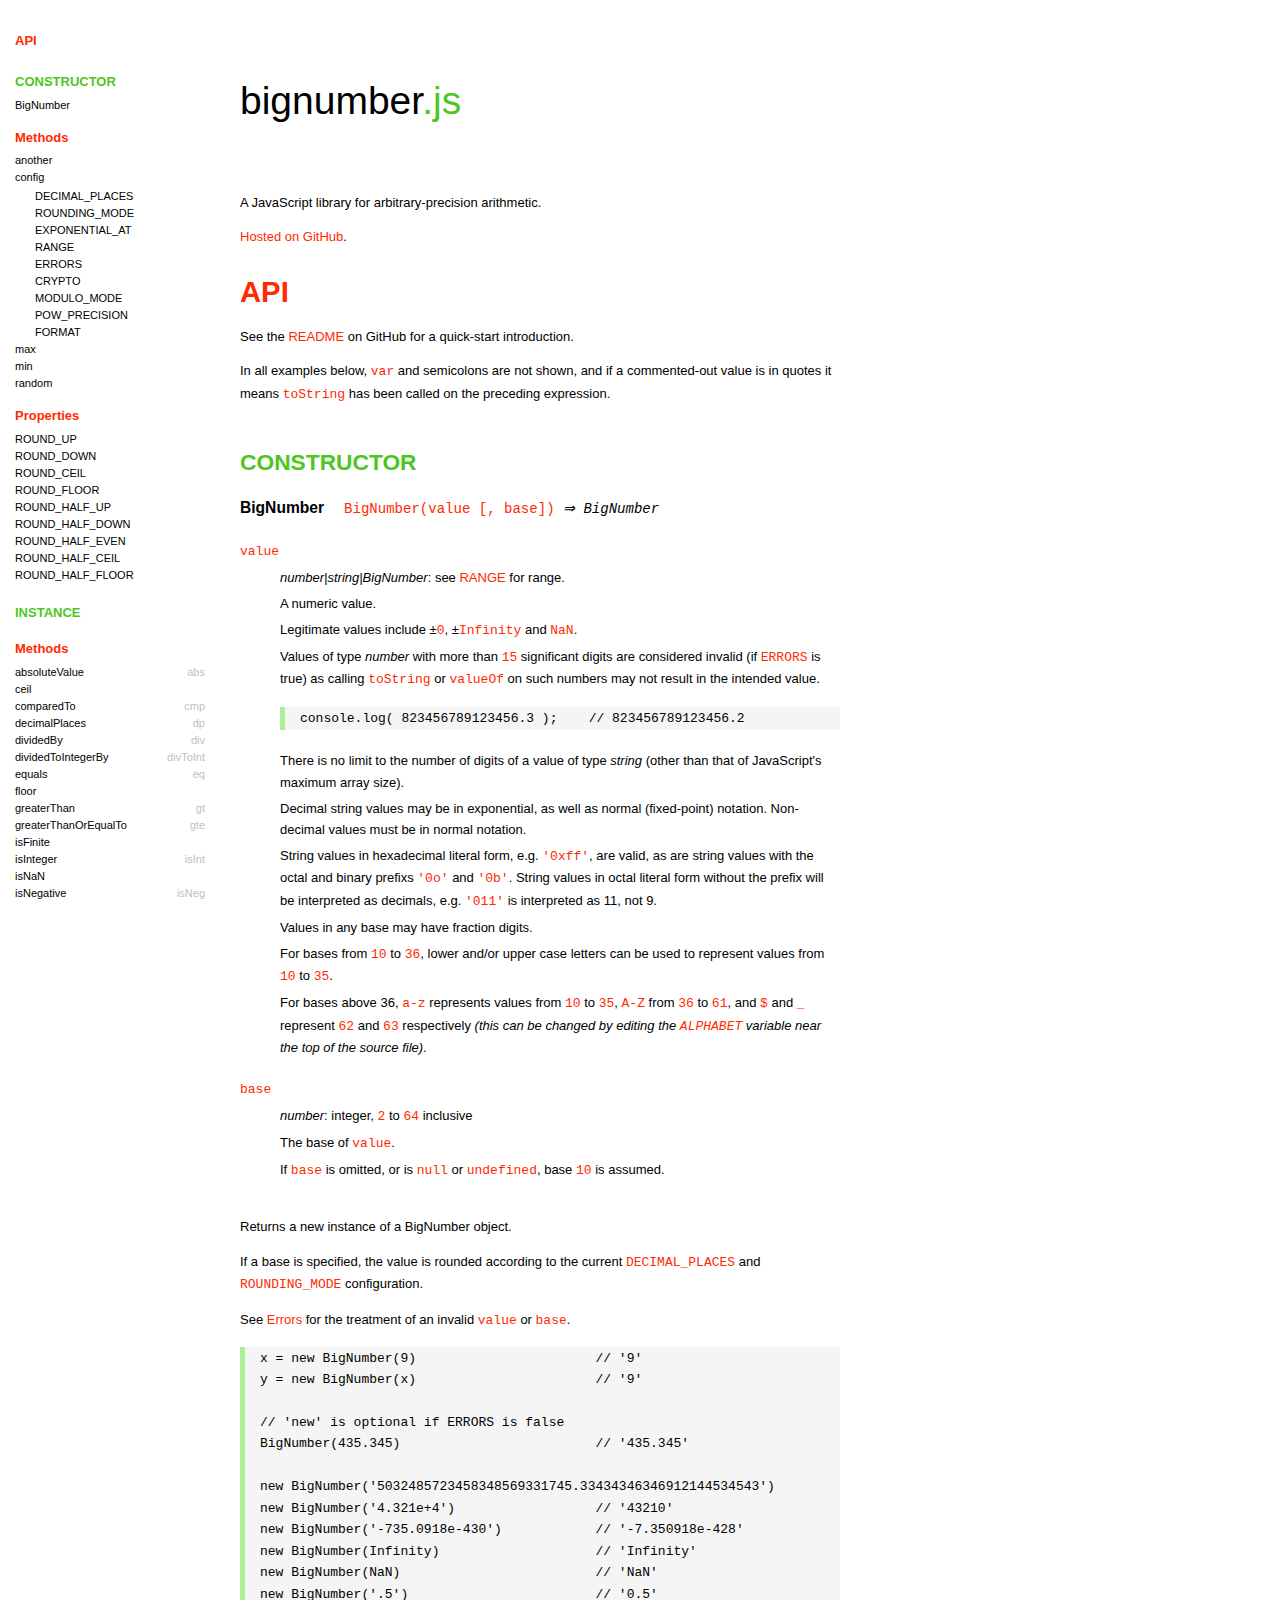
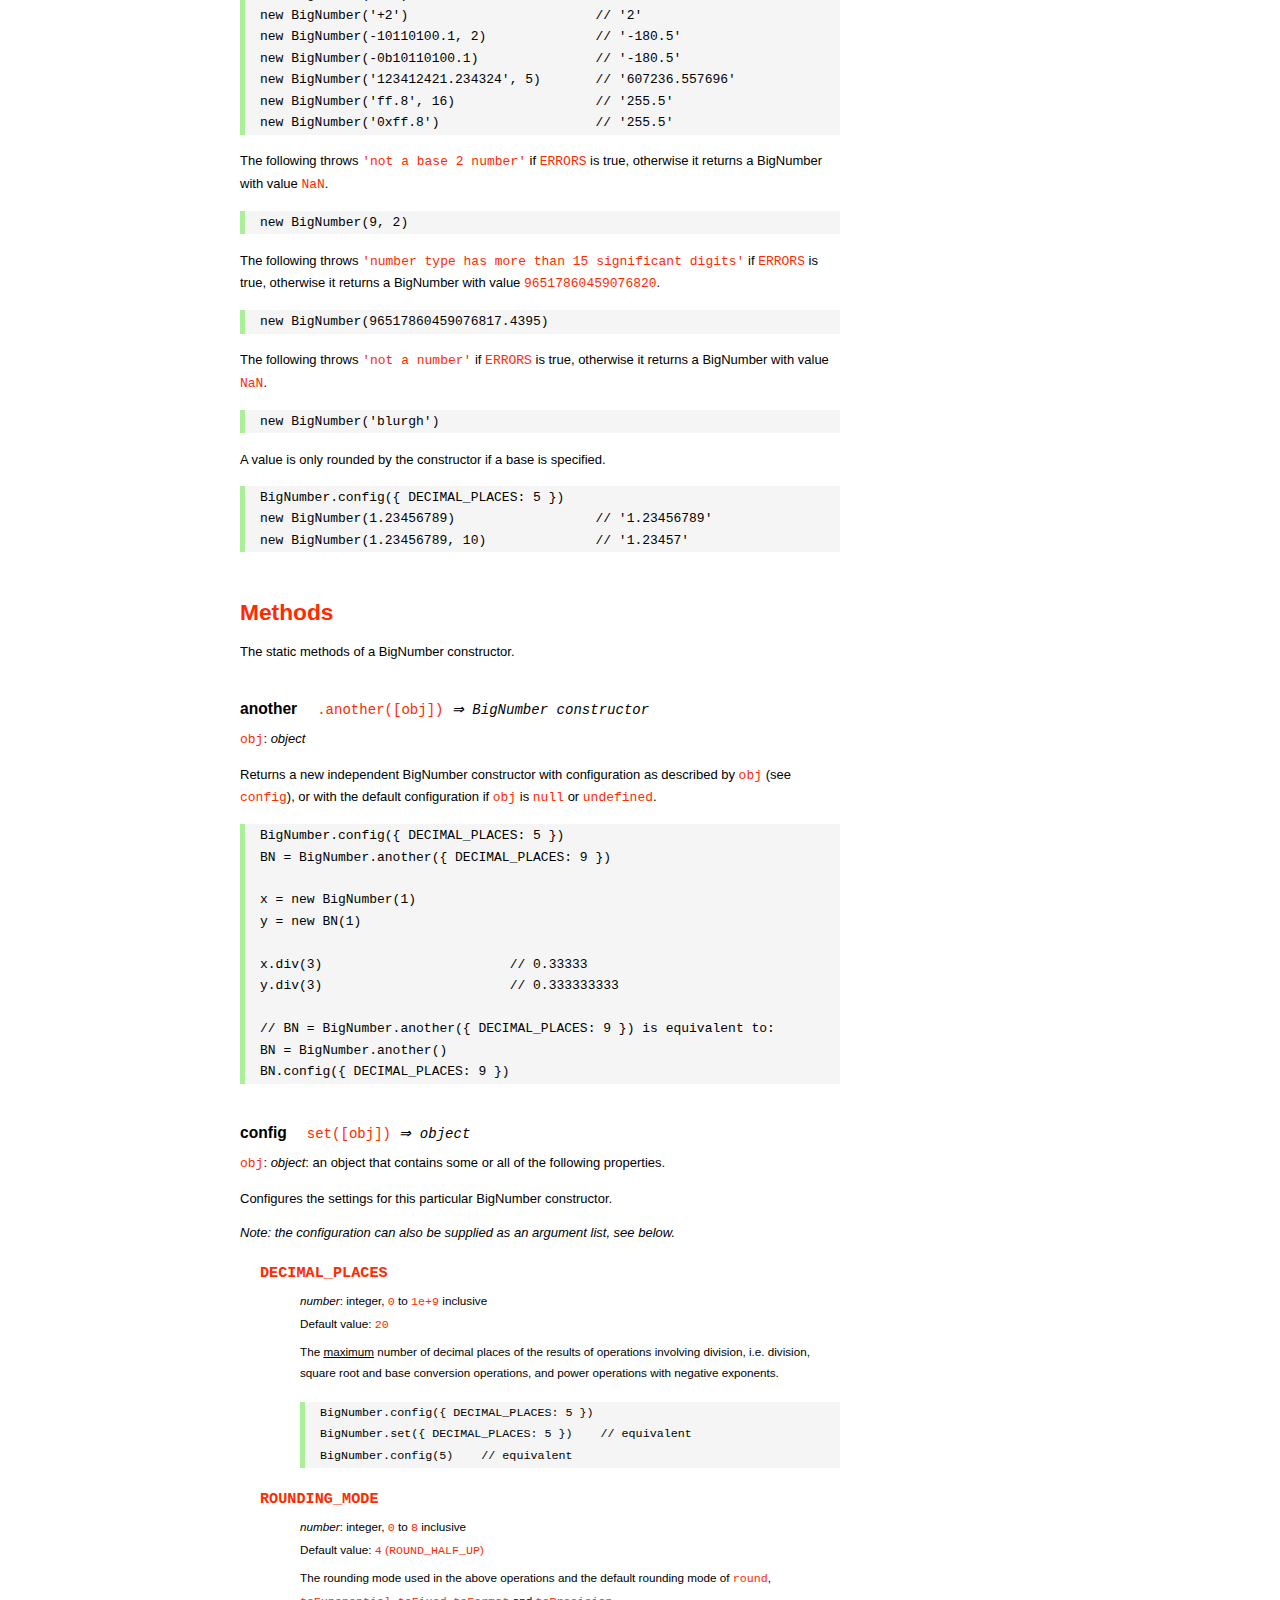
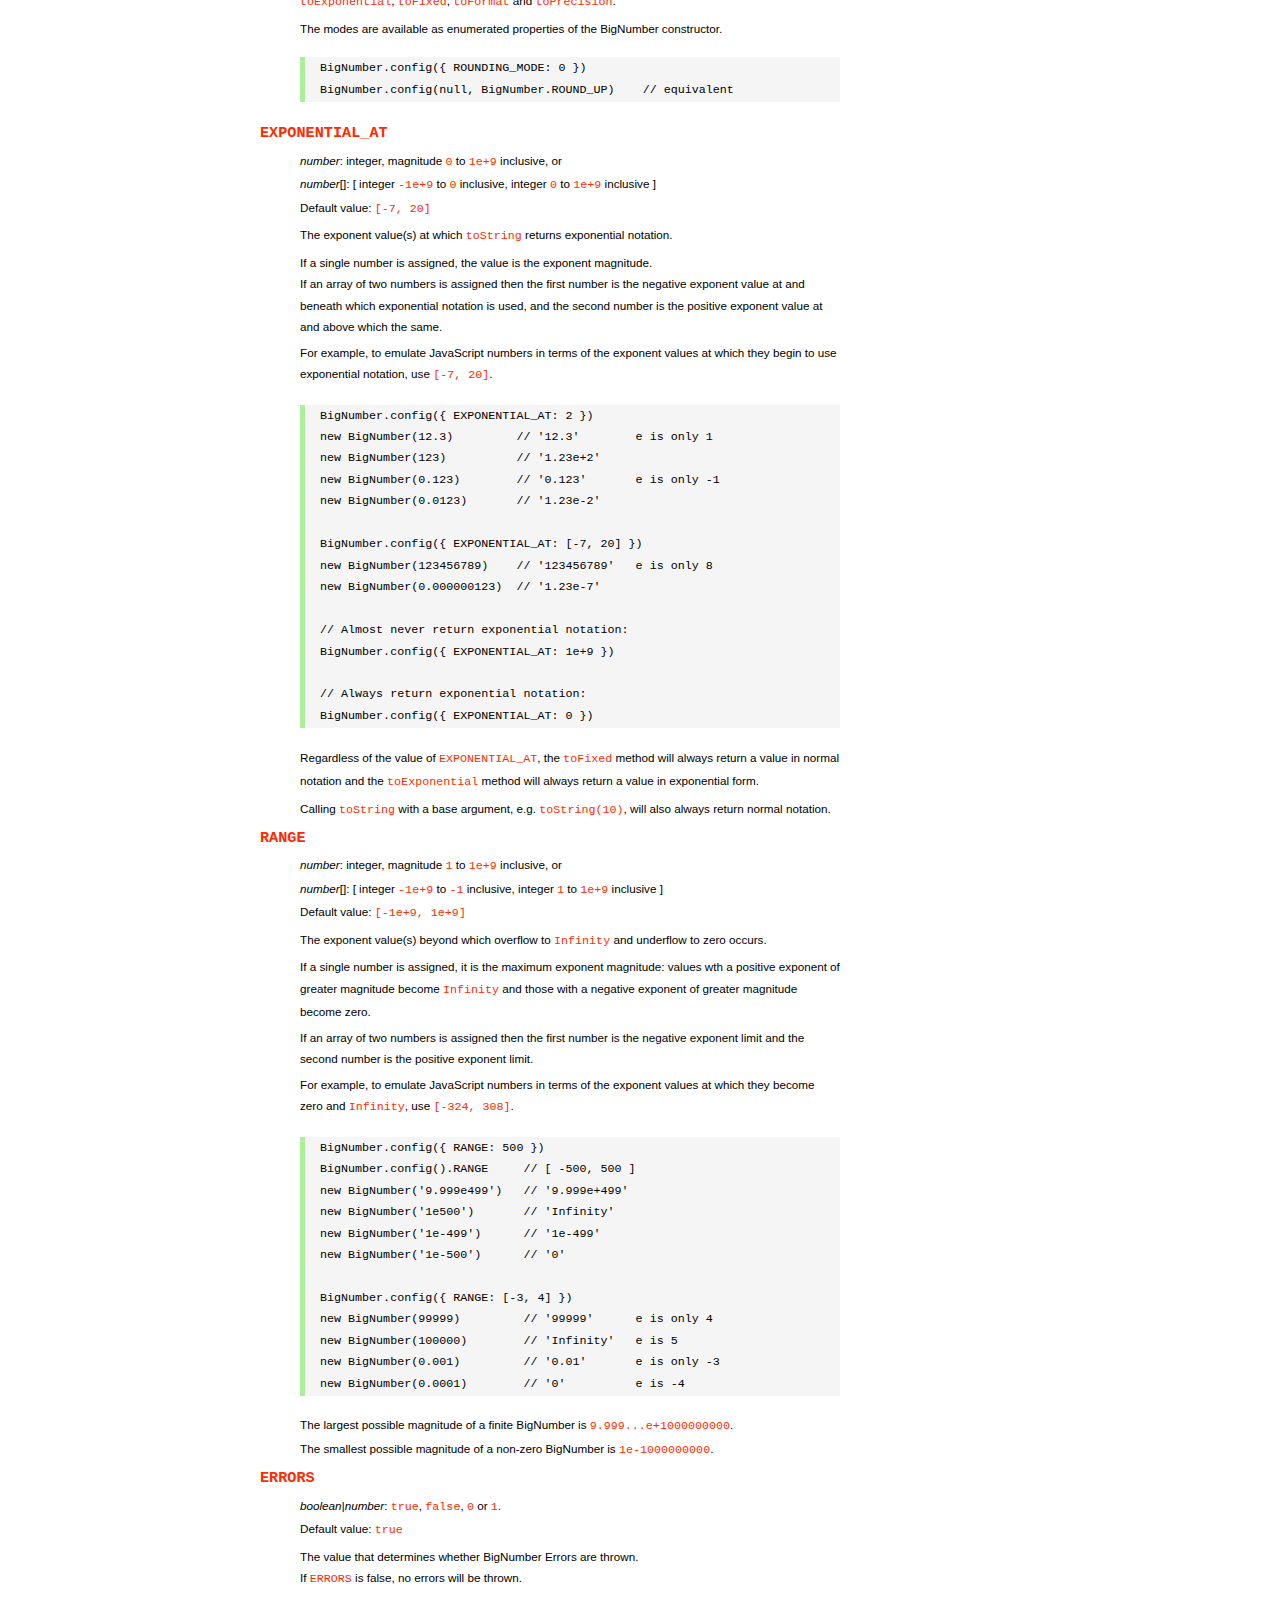
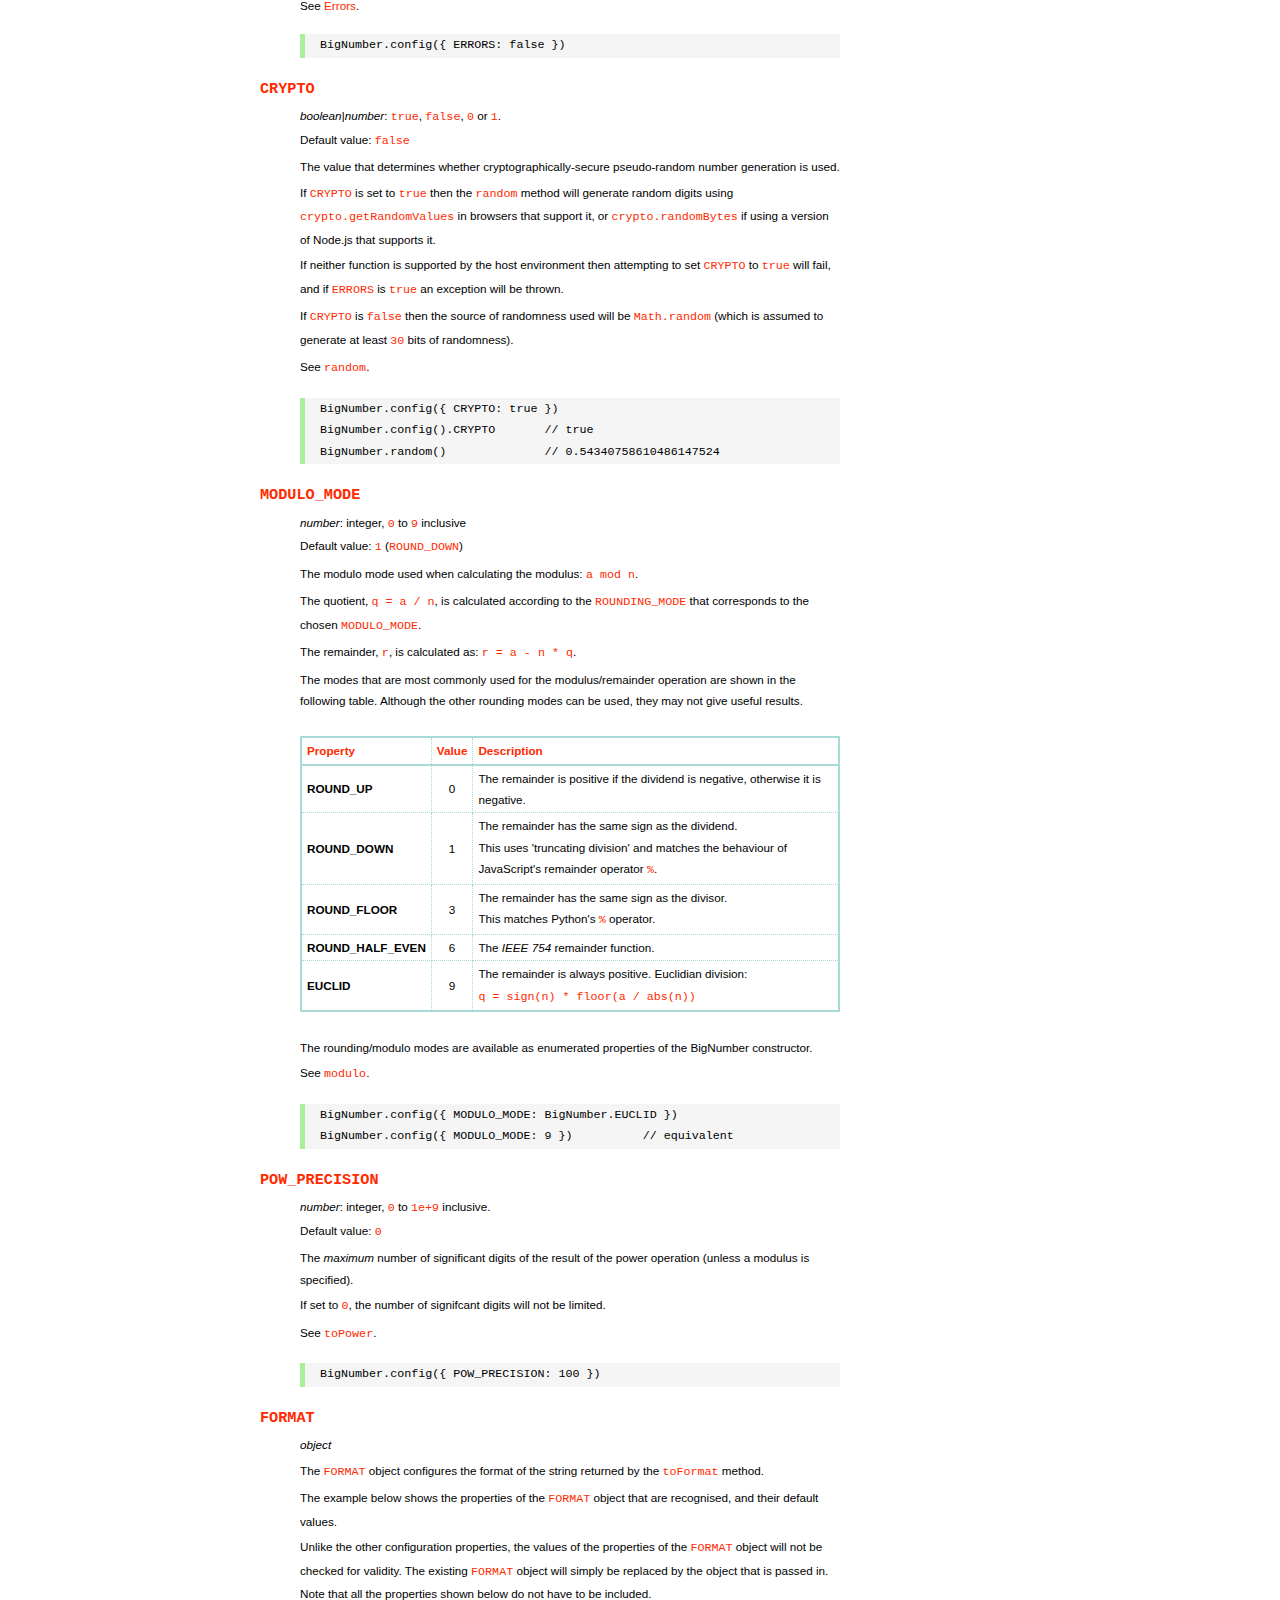
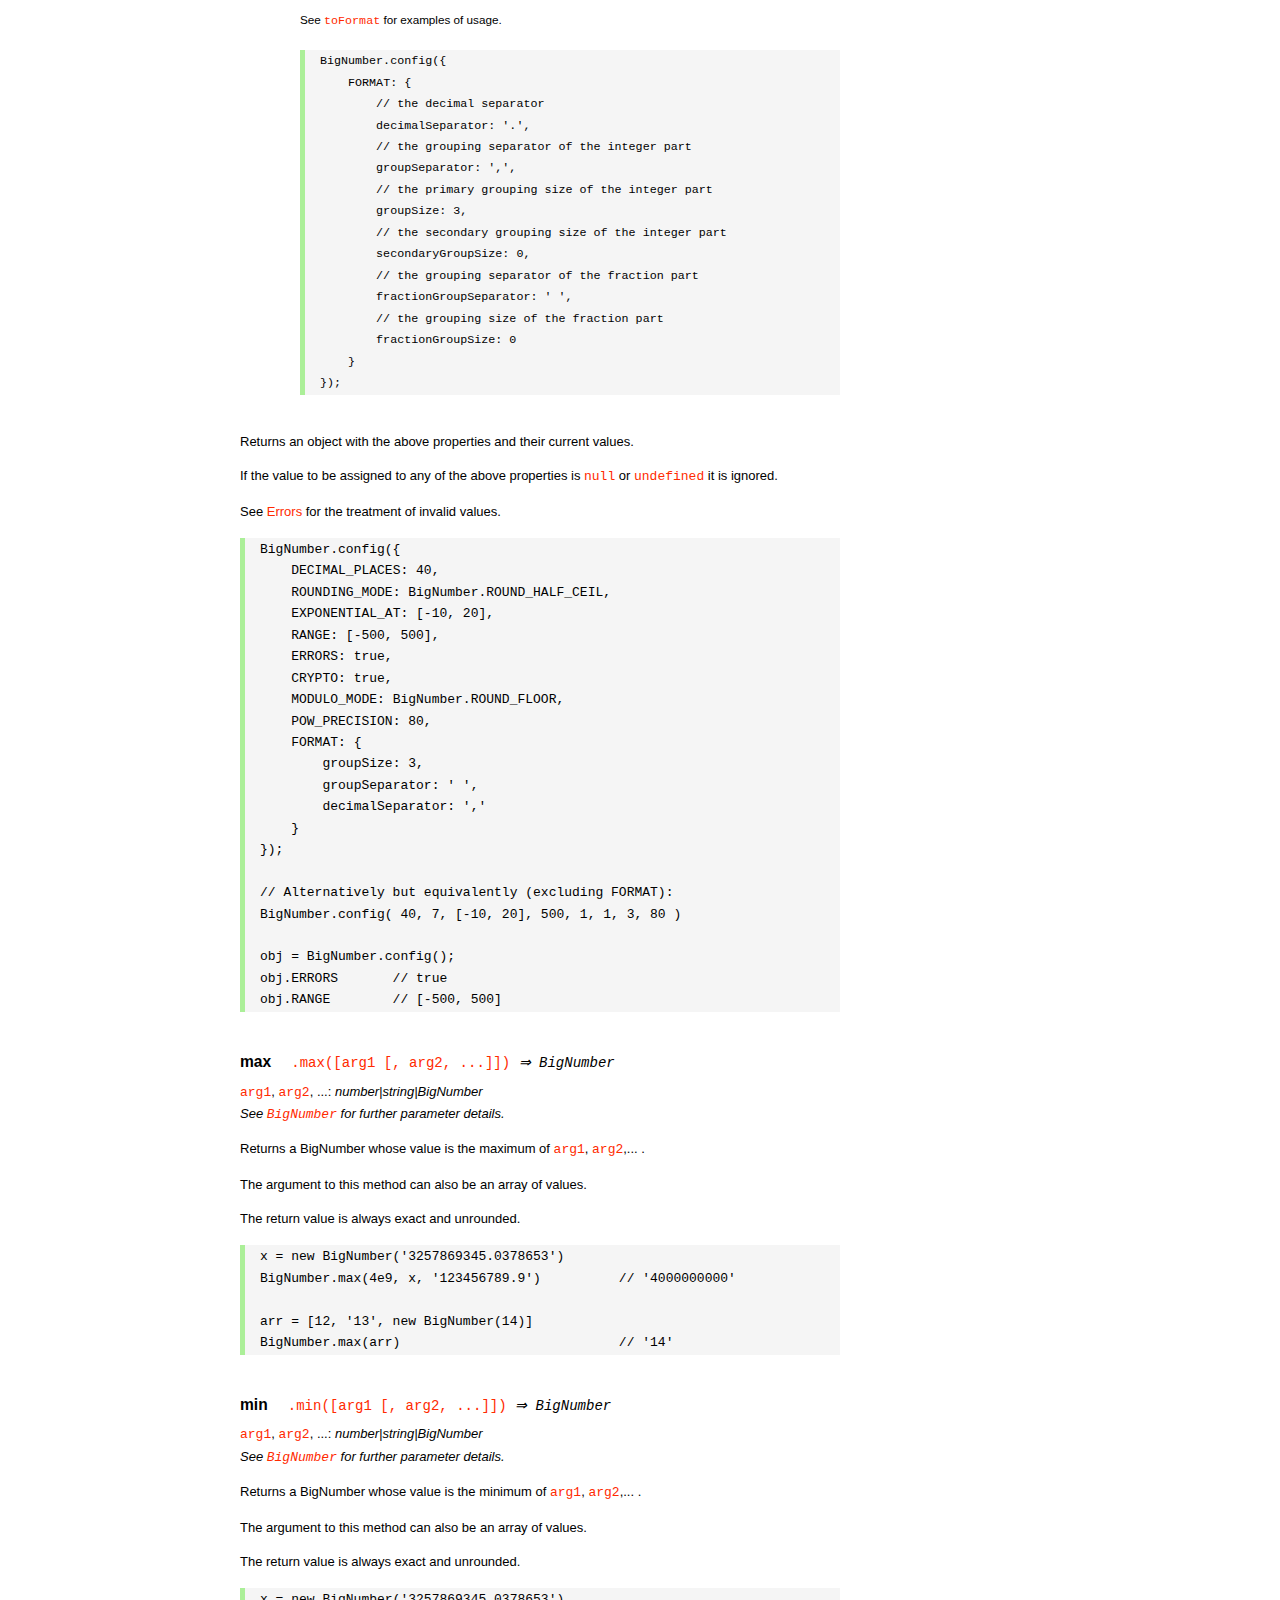
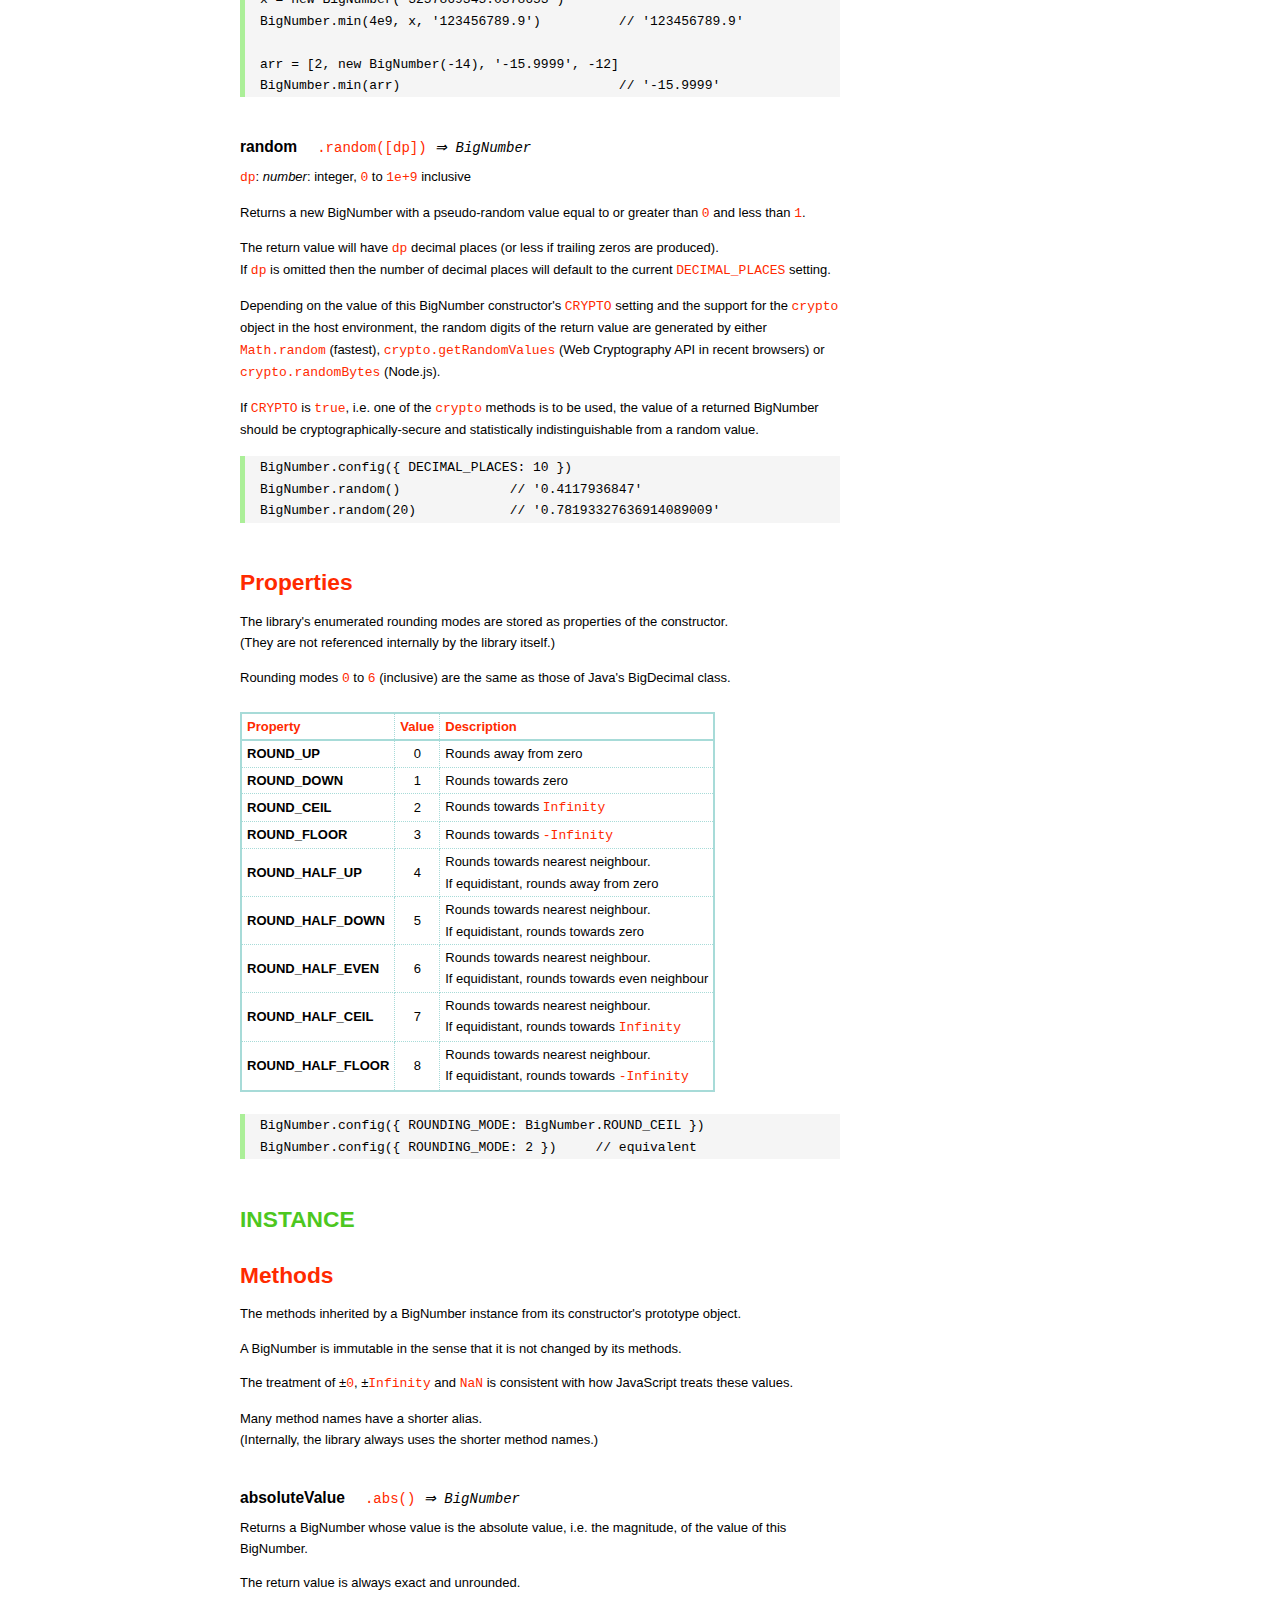
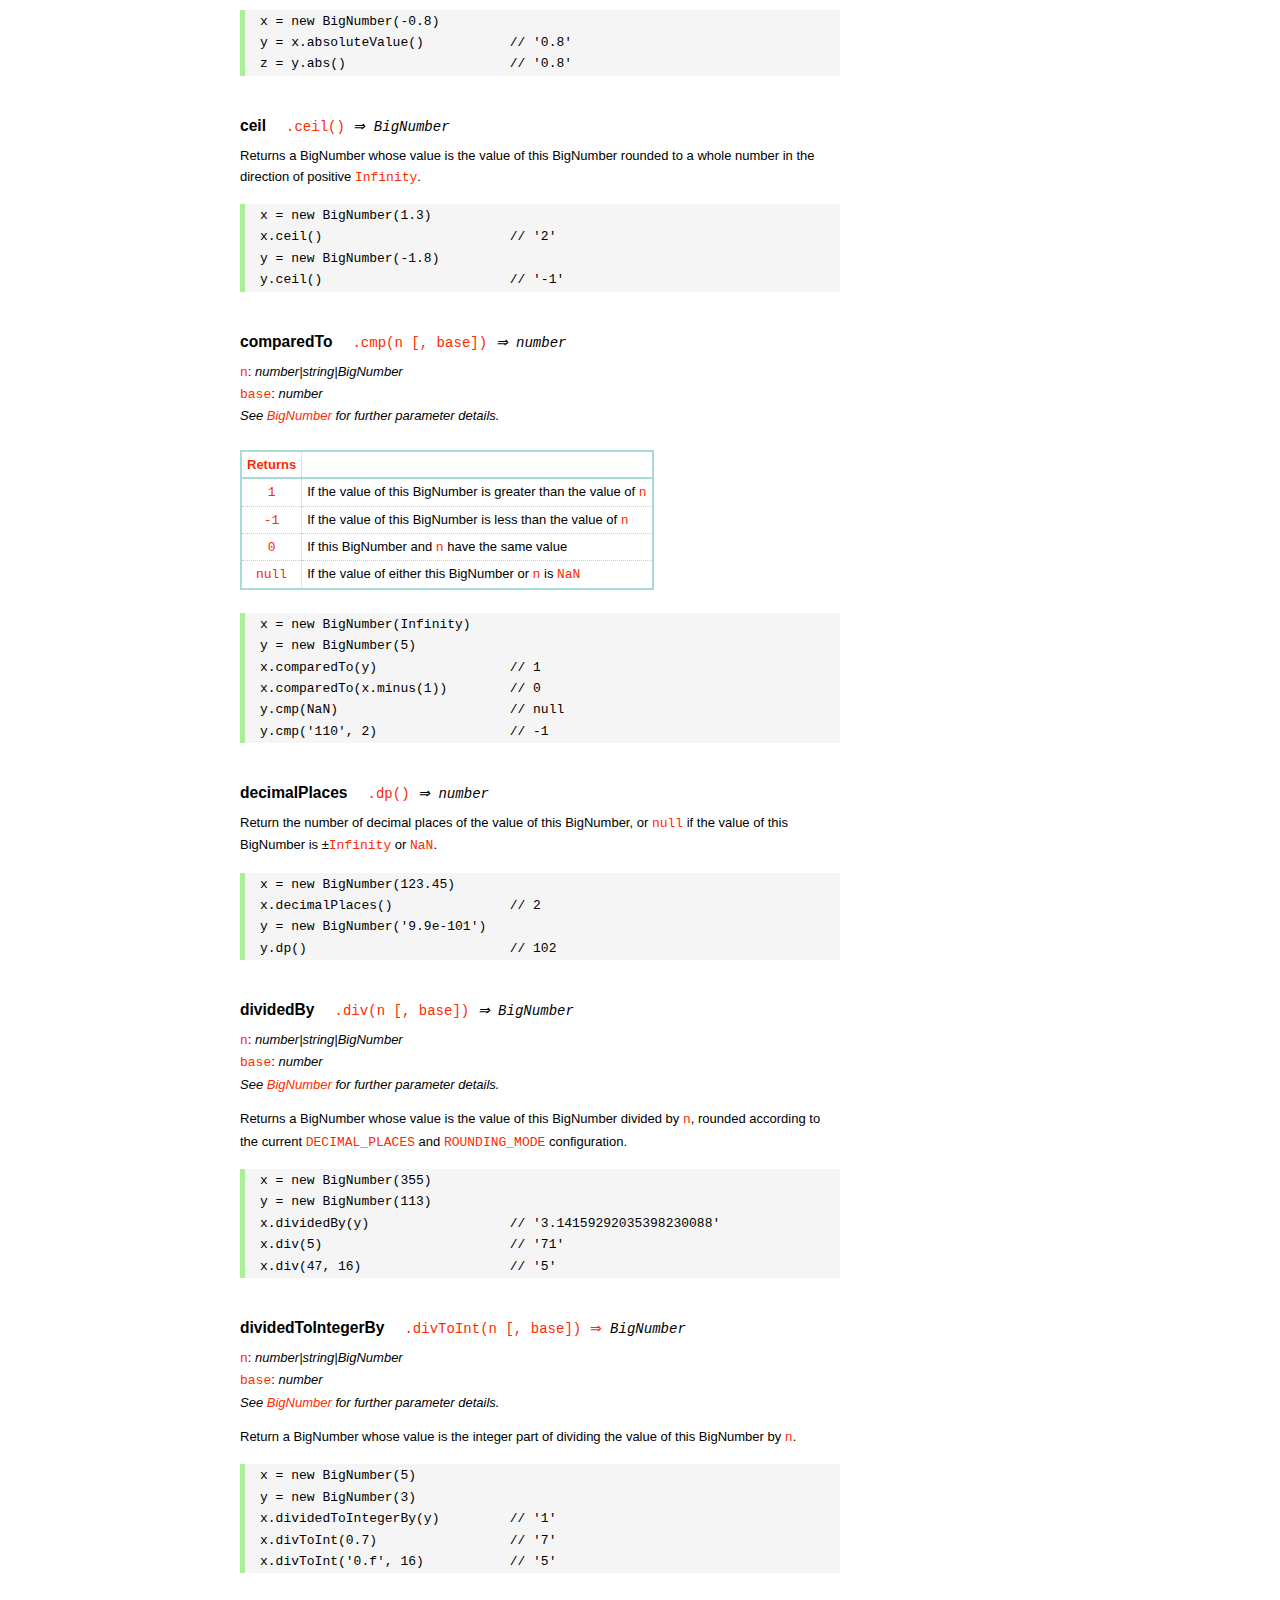
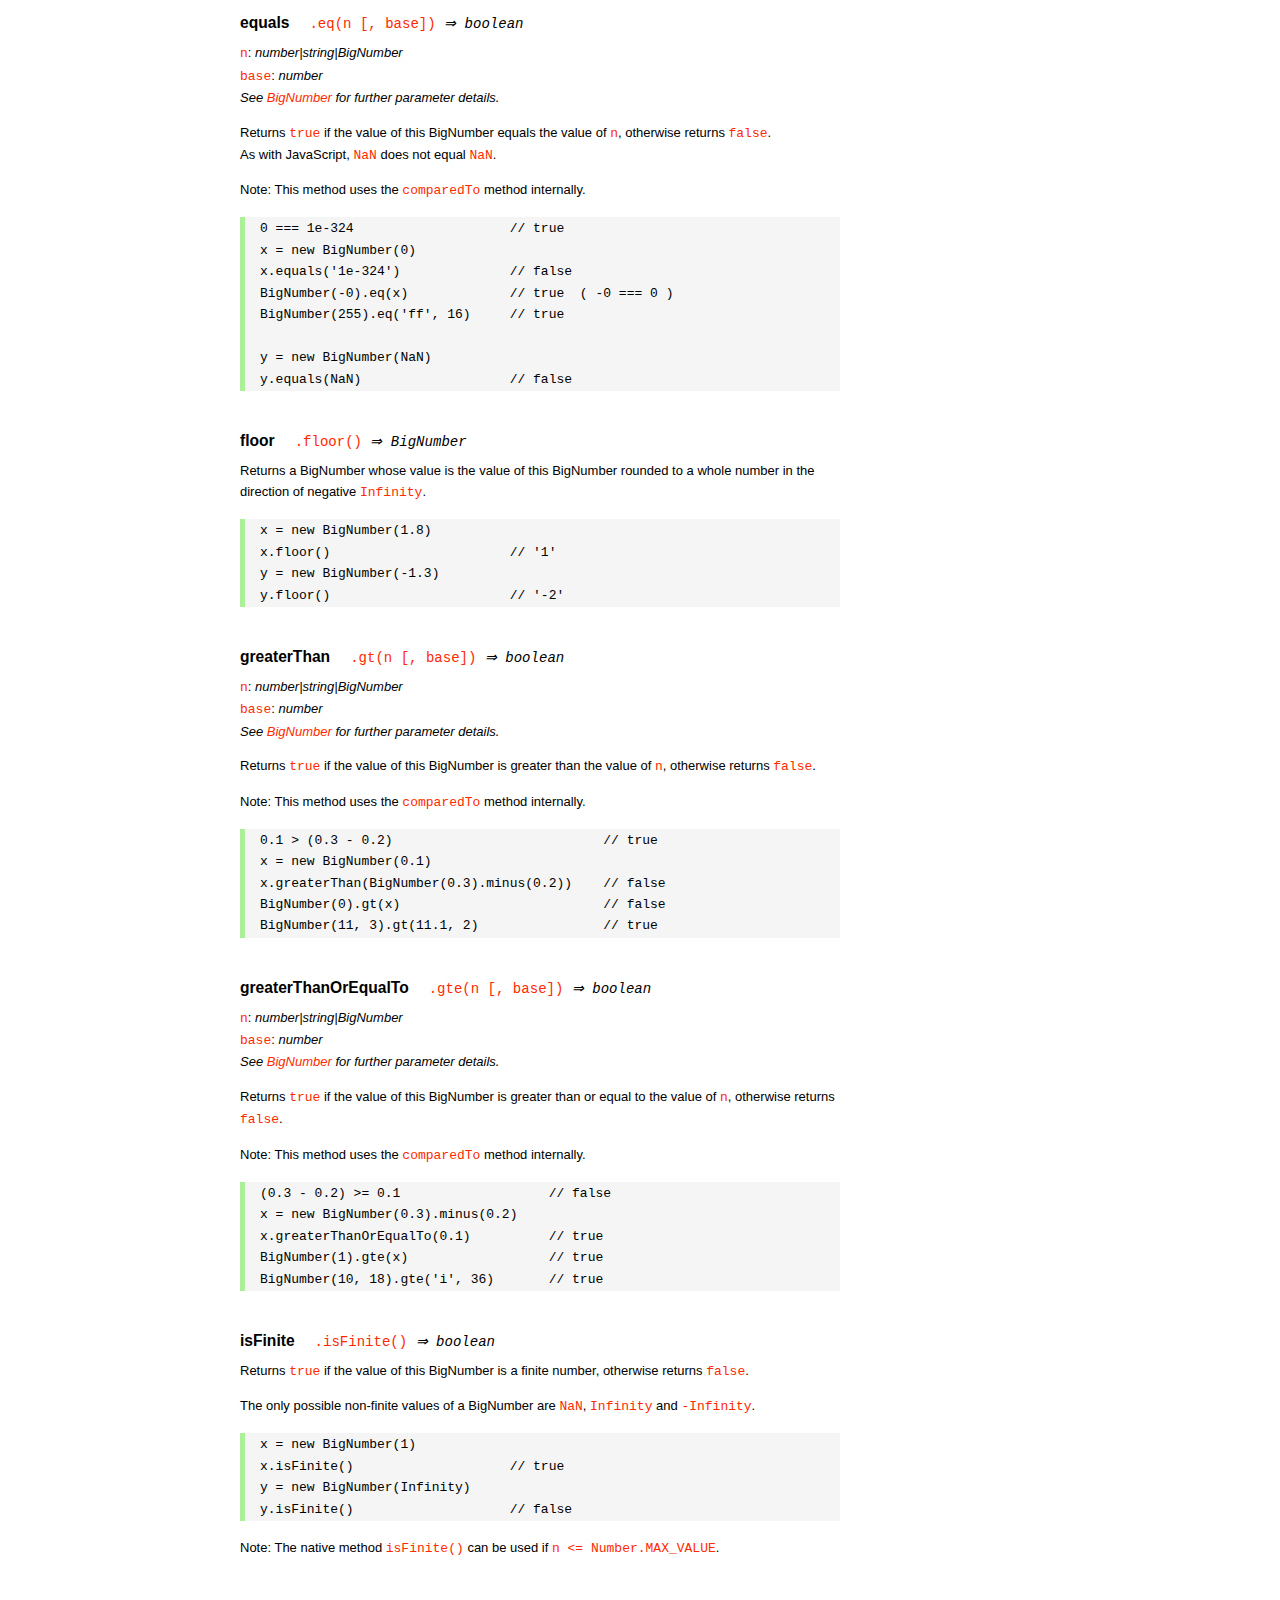
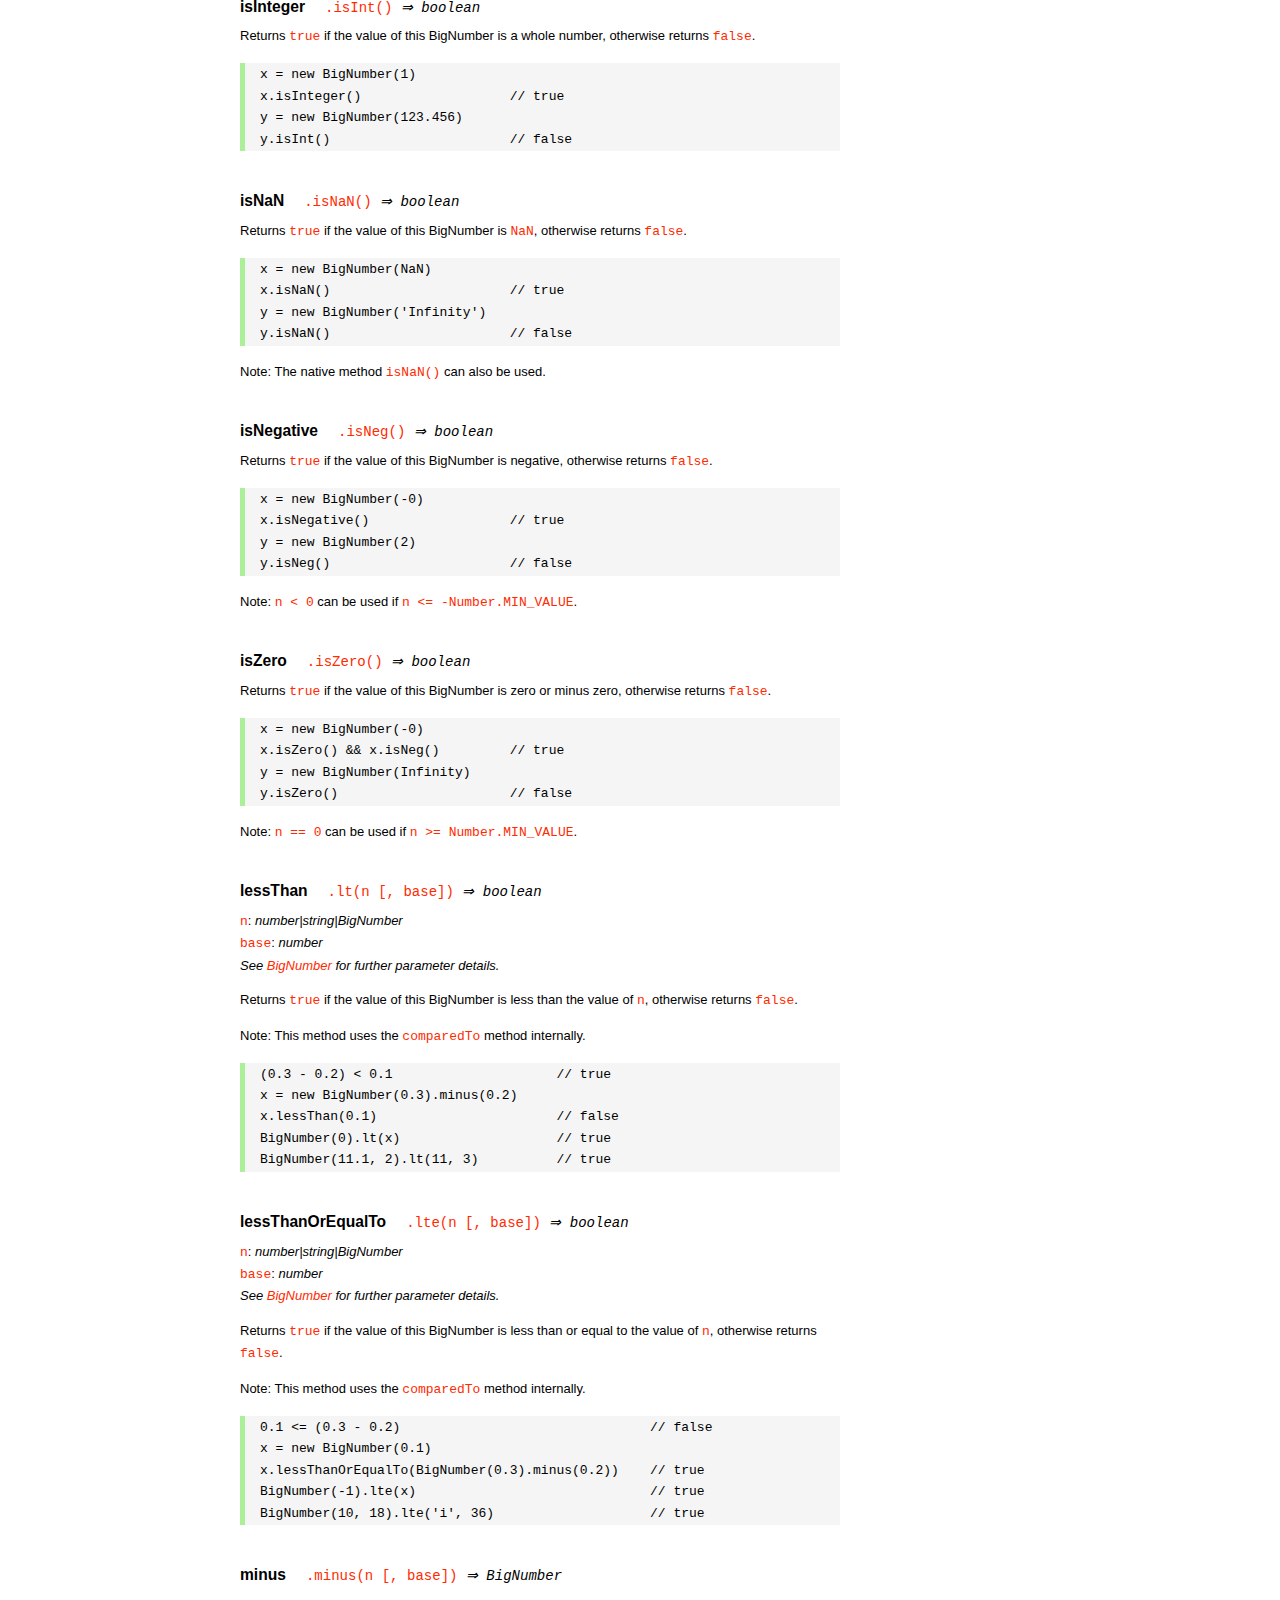
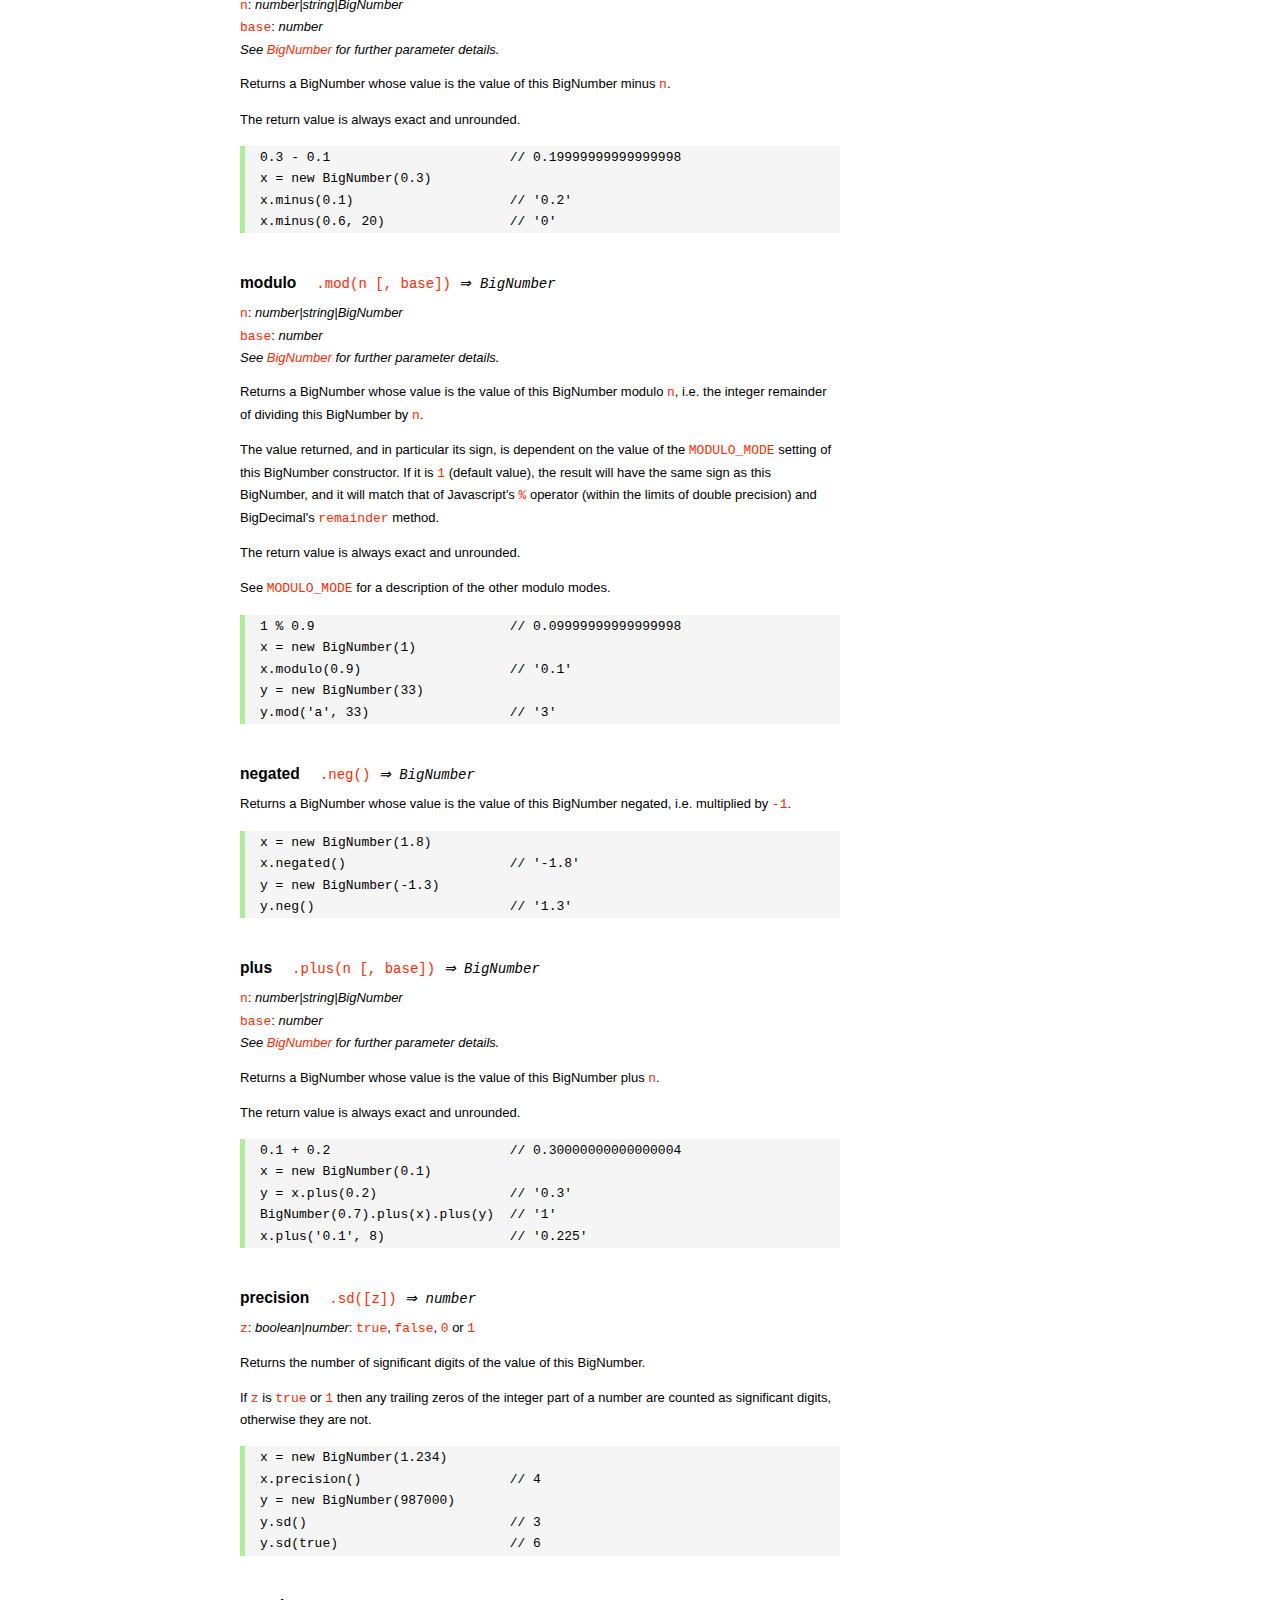
<file: 1/node_modules/mysql/node_modules/bignumber.js/doc/API.html>
<!DOCTYPE HTML>
<html>
<head>
<meta charset="utf-8">
<meta http-equiv="X-UA-Compatible" content="IE=edge">
<meta name="Author" content="M Mclaughlin">
<title>bignumber.js API</title>
<style>
html{font-size:100%}
body{background:#fff;font-family:"Helvetica Neue",Helvetica,Arial,sans-serif;font-size:13px;
  line-height:1.65em;min-height:100%;margin:0}
body,i{color:#000}
.nav{background:#fff;position:fixed;top:0;bottom:0;left:0;width:200px;overflow-y:auto;
  padding:15px 0 30px 15px}
div.container{width:600px;margin:50px 0 50px 240px}
p{margin:0 0 1em;width:600px}
pre,ul{margin:1em 0}
h1,h2,h3,h4,h5{margin:0;padding:1.5em 0 0}
h1,h2{padding:.75em 0}
h1{font:400 3em Verdana,sans-serif;color:#000;margin-bottom:1em}
h2{font-size:2.25em;color:#ff2a00}
h3{font-size:1.75em;color:#4dc71f}
h4{font-size:1.75em;color:#ff2a00;padding-bottom:.75em}
h5{font-size:1.2em;margin-bottom:.4em}
h6{font-size:1.1em;margin-bottom:0.8em;padding:0.5em 0}
dd{padding-top:.35em}
dt{padding-top:.5em}
b{font-weight:700}
dt b{font-size:1.3em}
a,a:visited{color:#ff2a00;text-decoration:none}
a:active,a:hover{outline:0;text-decoration:underline}
.nav a,.nav b,.nav a:visited{display:block;color:#ff2a00;font-weight:700; margin-top:15px}
.nav b{color:#4dc71f;margin-top:20px;cursor:default;width:auto}
ul{list-style-type:none;padding:0 0 0 20px}
.nav ul{line-height:14px;padding-left:0;margin:5px 0 0}
.nav ul a,.nav ul a:visited,span{display:inline;color:#000;font-family:Verdana,Geneva,sans-serif;
  font-size:11px;font-weight:400;margin:0}
.inset,ul.inset{margin-left:20px}
.inset{font-size:.9em}
.nav li{width:auto;margin:0 0 3px}
.alias{font-style:italic;margin-left:20px}
table{border-collapse:collapse;border-spacing:0;border:2px solid #a7dbd8;margin:1.75em 0;padding:0}
td,th{text-align:left;margin:0;padding:2px 5px;border:1px dotted #a7dbd8}
th{border-top:2px solid #a7dbd8;border-bottom:2px solid #a7dbd8;color:#ff2a00}
code,pre{font-family:Consolas, monaco, monospace;font-weight:400}
pre{background:#f5f5f5;white-space:pre-wrap;word-wrap:break-word;border-left:5px solid #abef98;
  padding:1px 0 1px 15px;margin:1.2em 0}
code,.nav-title{color:#ff2a00}
.end{margin-bottom:25px}
.centre{text-align:center}
.error-table{font-size:13px;width:100%}
#faq{margin:3em 0 0}
li span{float:right;margin-right:10px;color:#c0c0c0}
#js{font:inherit;color:#4dc71f}
</style>
</head>
<body>

  <div class="nav">

    <a class='nav-title' href="#">API</a>

    <b> CONSTRUCTOR </b>
    <ul>
      <li><a href="#bignumber">BigNumber</a></li>
    </ul>

    <a href="#methods">Methods</a>
    <ul>
      <li><a href="#another">another</a></li>
      <li><a href="#config" >config</a></li>
      <li>
        <ul class="inset">
          <li><a href="#decimal-places">DECIMAL_PLACES</a></li>
          <li><a href="#rounding-mode" >ROUNDING_MODE</a></li>
          <li><a href="#exponential-at">EXPONENTIAL_AT</a></li>
          <li><a href="#range"         >RANGE</a></li>
          <li><a href="#errors"        >ERRORS</a></li>
          <li><a href="#crypto"        >CRYPTO</a></li>
          <li><a href="#modulo-mode"   >MODULO_MODE</a></li>
          <li><a href="#pow-precision" >POW_PRECISION</a></li>
          <li><a href="#format"        >FORMAT</a></li>
        </ul>
      </li>
      <li><a href="#max"   >max</a></li>
      <li><a href="#min"   >min</a></li>
      <li><a href="#random">random</a></li>
    </ul>

    <a href="#constructor-properties">Properties</a>
    <ul>
      <li><a href="#round-up"        >ROUND_UP</a></li>
      <li><a href="#round-down"      >ROUND_DOWN</a></li>
      <li><a href="#round-ceil"      >ROUND_CEIL</a></li>
      <li><a href="#round-floor"     >ROUND_FLOOR</a></li>
      <li><a href="#round-half-up"   >ROUND_HALF_UP</a></li>
      <li><a href="#round-half-down" >ROUND_HALF_DOWN</a></li>
      <li><a href="#round-half-even" >ROUND_HALF_EVEN</a></li>
      <li><a href="#round-half-ceil" >ROUND_HALF_CEIL</a></li>
      <li><a href="#round-half-floor">ROUND_HALF_FLOOR</a></li>
    </ul>

    <b> INSTANCE </b>

    <a href="#prototype-methods">Methods</a>
    <ul>
      <li><a href="#abs"    >absoluteValue       </a><span>abs</span>     </li>
      <li><a href="#ceil"   >ceil                </a>                     </li>
      <li><a href="#cmp"    >comparedTo          </a><span>cmp</span>     </li>
      <li><a href="#dp"     >decimalPlaces       </a><span>dp</span>      </li>
      <li><a href="#div"    >dividedBy           </a><span>div</span>     </li>
      <li><a href="#divInt" >dividedToIntegerBy  </a><span>divToInt</span></li>
      <li><a href="#eq"     >equals              </a><span>eq</span>      </li>
      <li><a href="#floor"  >floor               </a>                     </li>
      <li><a href="#gt"     >greaterThan         </a><span>gt</span>      </li>
      <li><a href="#gte"    >greaterThanOrEqualTo</a><span>gte</span>     </li>
      <li><a href="#isF"    >isFinite            </a>                     </li>
      <li><a href="#isInt"  >isInteger           </a><span>isInt</span>   </li>
      <li><a href="#isNaN"  >isNaN               </a>                     </li>
      <li><a href="#isNeg"  >isNegative          </a><span>isNeg</span>   </li>
      <li><a href="#isZ"    >isZero              </a>                     </li>
      <li><a href="#lt"     >lessThan            </a><span>lt</span>      </li>
      <li><a href="#lte"    >lessThanOrEqualTo   </a><span>lte</span>     </li>
      <li><a href="#minus"  >minus               </a><span>sub</span>     </li>
      <li><a href="#mod"    >modulo              </a><span>mod</span>     </li>
      <li><a href="#neg"    >negated             </a><span>neg</span>     </li>
      <li><a href="#plus"   >plus                </a><span>add</span>     </li>
      <li><a href="#sd"     >precision           </a><span>sd</span>      </li>
      <li><a href="#round"  >round               </a>                     </li>
      <li><a href="#shift"  >shift               </a>                     </li>
      <li><a href="#sqrt"   >squareRoot          </a><span>sqrt</span>    </li>
      <li><a href="#times"  >times               </a><span>mul</span>     </li>
      <li><a href="#toD"    >toDigits            </a>                     </li>
      <li><a href="#toE"    >toExponential       </a>                     </li>
      <li><a href="#toFix"  >toFixed             </a>                     </li>
      <li><a href="#toFor"  >toFormat            </a>                     </li>
      <li><a href="#toFr"   >toFraction          </a>                     </li>
      <li><a href="#toJSON" >toJSON              </a>                     </li>
      <li><a href="#toN"    >toNumber            </a>                     </li>
      <li><a href="#pow"    >toPower             </a><span>pow</span>     </li>
      <li><a href="#toP"    >toPrecision         </a>                     </li>
      <li><a href="#toS"    >toString            </a>                     </li>
      <li><a href="#trunc"  >truncated           </a><span>trunc</span>   </li>
      <li><a href="#valueOf">valueOf             </a>                     </li>
    </ul>

    <a href="#instance-properties">Properties</a>
    <ul>
      <li><a href="#coefficient">c: coefficient</a></li>
      <li><a href="#exponent"   >e: exponent</a></li>
      <li><a href="#sign"       >s: sign</a></li>
      <li><a href="#isbig"      >isBigNumber</a></li>
    </ul>

    <a href="#zero-nan-infinity">Zero, NaN &amp; Infinity</a>
    <a href="#Errors">Errors</a>
    <a class='end' href="#faq">FAQ</a>

  </div>

  <div class="container">

    <h1>bignumber<span id='js'>.js</span></h1>

    <p>A JavaScript library for arbitrary-precision arithmetic.</p>
    <p><a href="https://github.com/MikeMcl/bignumber.js">Hosted on GitHub</a>. </p>

    <h2>API</h2>

    <p>
      See the <a href='https://github.com/MikeMcl/bignumber.js'>README</a> on GitHub for a
      quick-start introduction.
    </p>
    <p>
      In all examples below, <code>var</code> and semicolons are not shown, and if a commented-out
      value is in quotes it means <code>toString</code> has been called on the preceding expression.
    </p>


    <h3>CONSTRUCTOR</h3>

    <h5 id="bignumber">
      BigNumber<code class='inset'>BigNumber(value [, base]) <i>&rArr; BigNumber</i></code>
    </h5>
    <dl>
      <dt><code>value</code></dt>
      <dd>
        <i>number|string|BigNumber</i>: see <a href='#range'>RANGE</a> for
        range.
      </dd>
      <dd>
        A numeric value.
      </dd>
      <dd>
        Legitimate values include &plusmn;<code>0</code>, &plusmn;<code>Infinity</code> and
        <code>NaN</code>.
      </dd>
      <dd>
        Values of type <em>number</em> with more than <code>15</code> significant digits are
        considered invalid (if <a href='#errors'><code>ERRORS</code></a> is true) as calling
        <code><a href='#toS'>toString</a></code> or <code><a href='#valueOf'>valueOf</a></code> on
        such numbers may not result in the intended value.
        <pre>console.log( 823456789123456.3 );    // 823456789123456.2</pre>
      </dd>
      <dd>
        There is no limit to the number of digits of a value of type <em>string</em> (other than
        that of JavaScript's maximum array size).
      </dd>
      <dd>
        Decimal string values may be in exponential, as well as normal (fixed-point) notation.
        Non-decimal values must be in normal notation.
      </dd>
      <dd>
        String values in hexadecimal literal form, e.g. <code>'0xff'</code>, are valid, as are
        string values with the octal and binary prefixs <code>'0o'</code> and <code>'0b'</code>.
        String values in octal literal form without the prefix will be interpreted as
        decimals, e.g. <code>'011'</code> is interpreted as 11, not 9.
      </dd>
      <dd>Values in any base may have fraction digits.</dd>
      <dd>
        For bases from <code>10</code> to <code>36</code>, lower and/or upper case letters can be
        used to represent values from <code>10</code> to <code>35</code>.
      </dd>
      <dd>
        For bases above 36, <code>a-z</code> represents values from <code>10</code> to
        <code>35</code>, <code>A-Z</code> from <code>36</code> to <code>61</code>, and
        <code>$</code> and <code>_</code> represent <code>62</code> and <code>63</code> respectively
        <i>(this can be changed by editing the <code>ALPHABET</code> variable near the top of the
        source file)</i>.
      </dd>
    </dl>
    <dl>
      <dt><code>base</code></dt>
      <dd>
        <i>number</i>: integer, <code>2</code> to <code>64</code> inclusive
      </dd>
      <dd>The base of <code>value</code>.</dd>
      <dd>
        If <code>base</code> is omitted, or is <code>null</code> or <code>undefined</code>, base
        <code>10</code> is assumed.
      </dd>
    </dl>
    <br />
    <p>Returns a new instance of a BigNumber object.</p>
    <p>
      If a base is specified, the value is rounded according to
      the current <a href='#decimal-places'><code>DECIMAL_PLACES</code></a> and
      <a href='#rounding-mode'><code>ROUNDING_MODE</code></a> configuration.
    </p>
    <p>
      See <a href='#Errors'>Errors</a> for the treatment of an invalid <code>value</code> or
      <code>base</code>.
    </p>
    <pre>
x = new BigNumber(9)                       // '9'
y = new BigNumber(x)                       // '9'

// 'new' is optional if ERRORS is false
BigNumber(435.345)                         // '435.345'

new BigNumber('5032485723458348569331745.33434346346912144534543')
new BigNumber('4.321e+4')                  // '43210'
new BigNumber('-735.0918e-430')            // '-7.350918e-428'
new BigNumber(Infinity)                    // 'Infinity'
new BigNumber(NaN)                         // 'NaN'
new BigNumber('.5')                        // '0.5'
new BigNumber('+2')                        // '2'
new BigNumber(-10110100.1, 2)              // '-180.5'
new BigNumber(-0b10110100.1)               // '-180.5'
new BigNumber('123412421.234324', 5)       // '607236.557696'
new BigNumber('ff.8', 16)                  // '255.5'
new BigNumber('0xff.8')                    // '255.5'</pre>
    <p>
      The following throws <code>'not a base 2 number'</code> if
      <a href='#errors'><code>ERRORS</code></a> is true, otherwise it returns a BigNumber with value
      <code>NaN</code>.
    </p>
    <pre>new BigNumber(9, 2)</pre>
    <p>
      The following throws <code>'number type has more than 15 significant digits'</code> if
      <a href='#errors'><code>ERRORS</code></a> is true, otherwise it returns a BigNumber with value
      <code>96517860459076820</code>.
    </p>
    <pre>new BigNumber(96517860459076817.4395)</pre>
    <p>
      The following throws <code>'not a number'</code> if <a href='#errors'><code>ERRORS</code></a>
      is true, otherwise it returns a BigNumber with value <code>NaN</code>.
    </p>
    <pre>new BigNumber('blurgh')</pre>
    <p>
      A value is only rounded by the constructor if a base is specified.
    </p>
    <pre>BigNumber.config({ DECIMAL_PLACES: 5 })
new BigNumber(1.23456789)                  // '1.23456789'
new BigNumber(1.23456789, 10)              // '1.23457'</pre>



    <h4 id="methods">Methods</h4>
     <p>The static methods of a BigNumber constructor.</p>




    <h5 id="another">
       another<code class='inset'>.another([obj]) <i>&rArr; BigNumber constructor</i></code>
    </h5>
    <p><code>obj</code>: <i>object</i></p>
    <p>
      Returns a new independent BigNumber constructor with configuration as described by
      <code>obj</code> (see <a href='#config'><code>config</code></a>), or with the default
      configuration if <code>obj</code> is <code>null</code> or <code>undefined</code>.
    </p>
    <pre>BigNumber.config({ DECIMAL_PLACES: 5 })
BN = BigNumber.another({ DECIMAL_PLACES: 9 })

x = new BigNumber(1)
y = new BN(1)

x.div(3)                        // 0.33333
y.div(3)                        // 0.333333333

// BN = BigNumber.another({ DECIMAL_PLACES: 9 }) is equivalent to:
BN = BigNumber.another()
BN.config({ DECIMAL_PLACES: 9 })</pre>



    <h5 id="config">config<code class='inset'>set([obj]) <i>&rArr; object</i></code></h5>
    <p>
      <code>obj</code>: <i>object</i>: an object that contains some or all of the following
      properties.
    </p>
    <p>Configures the settings for this particular BigNumber constructor.</p>
    <p><i>Note: the configuration can also be supplied as an argument list, see below.</i></p>
    <dl class='inset'>
      <dt id="decimal-places"><code><b>DECIMAL_PLACES</b></code></dt>
      <dd>
        <i>number</i>: integer, <code>0</code> to <code>1e+9</code> inclusive<br />
        Default value: <code>20</code>
      </dd>
      <dd>
        The <u>maximum</u> number of decimal places of the results of operations involving
        division, i.e. division, square root and base conversion operations, and power
        operations with negative exponents.<br />
      </dd>
      <dd>
      <pre>BigNumber.config({ DECIMAL_PLACES: 5 })
BigNumber.set({ DECIMAL_PLACES: 5 })    // equivalent
BigNumber.config(5)    // equivalent</pre>
      </dd>



      <dt id="rounding-mode"><code><b>ROUNDING_MODE</b></code></dt>
      <dd>
        <i>number</i>: integer, <code>0</code> to <code>8</code> inclusive<br />
        Default value: <code>4</code> <a href="#round-half-up">(<code>ROUND_HALF_UP</code>)</a>
      </dd>
      <dd>
        The rounding mode used in the above operations and the default rounding mode of
        <a href='#round'><code>round</code></a>,
        <a href='#toE'><code>toExponential</code></a>,
        <a href='#toFix'><code>toFixed</code></a>,
        <a href='#toFor'><code>toFormat</code></a> and
        <a href='#toP'><code>toPrecision</code></a>.
      </dd>
      <dd>The modes are available as enumerated properties of the BigNumber constructor.</dd>
       <dd>
      <pre>BigNumber.config({ ROUNDING_MODE: 0 })
BigNumber.config(null, BigNumber.ROUND_UP)    // equivalent</pre>
        </dd>



      <dt id="exponential-at"><code><b>EXPONENTIAL_AT</b></code></dt>
      <dd>
        <i>number</i>: integer, magnitude <code>0</code> to <code>1e+9</code> inclusive, or
        <br />
        <i>number</i>[]: [ integer <code>-1e+9</code> to <code>0</code> inclusive, integer
        <code>0</code> to <code>1e+9</code> inclusive ]<br />
        Default value: <code>[-7, 20]</code>
      </dd>
      <dd>
        The exponent value(s) at which <code>toString</code> returns exponential notation.
      </dd>
      <dd>
        If a single number is assigned, the value is the exponent magnitude.<br />
        If an array of two numbers is assigned then the first number is the negative exponent
        value at and beneath which exponential notation is used, and the second number is the
        positive exponent value at and above which the same.
      </dd>
      <dd>
        For example, to emulate JavaScript numbers in terms of the exponent values at which they
        begin to use exponential notation, use <code>[-7, 20]</code>.
      </dd>
      <dd>
      <pre>BigNumber.config({ EXPONENTIAL_AT: 2 })
new BigNumber(12.3)         // '12.3'        e is only 1
new BigNumber(123)          // '1.23e+2'
new BigNumber(0.123)        // '0.123'       e is only -1
new BigNumber(0.0123)       // '1.23e-2'

BigNumber.config({ EXPONENTIAL_AT: [-7, 20] })
new BigNumber(123456789)    // '123456789'   e is only 8
new BigNumber(0.000000123)  // '1.23e-7'

// Almost never return exponential notation:
BigNumber.config({ EXPONENTIAL_AT: 1e+9 })

// Always return exponential notation:
BigNumber.config({ EXPONENTIAL_AT: 0 })</pre>
      </dd>
      <dd>
        Regardless of the value of <code>EXPONENTIAL_AT</code>, the <code>toFixed</code> method
        will always return a value in normal notation and the <code>toExponential</code> method
        will always return a value in exponential form.
      </dd>
      <dd>
        Calling <code>toString</code> with a base argument, e.g. <code>toString(10)</code>, will
        also always return normal notation.
      </dd>



      <dt id="range"><code><b>RANGE</b></code></dt>
      <dd>
        <i>number</i>: integer, magnitude <code>1</code> to <code>1e+9</code> inclusive, or
        <br />
        <i>number</i>[]: [ integer <code>-1e+9</code> to <code>-1</code> inclusive, integer
        <code>1</code> to <code>1e+9</code> inclusive ]<br />
        Default value: <code>[-1e+9, 1e+9]</code>
      </dd>
      <dd>
        The exponent value(s) beyond which overflow to <code>Infinity</code> and underflow to
        zero occurs.
      </dd>
      <dd>
        If a single number is assigned, it is the maximum exponent magnitude: values wth a
        positive exponent of greater magnitude become <code>Infinity</code> and those with a
        negative exponent of greater magnitude become zero.
      <dd>
        If an array of two numbers is assigned then the first number is the negative exponent
        limit and the second number is the positive exponent limit.
      </dd>
      <dd>
        For example, to emulate JavaScript numbers in terms of the exponent values at which they
        become zero and <code>Infinity</code>, use <code>[-324, 308]</code>.
      </dd>
      <dd>
      <pre>BigNumber.config({ RANGE: 500 })
BigNumber.config().RANGE     // [ -500, 500 ]
new BigNumber('9.999e499')   // '9.999e+499'
new BigNumber('1e500')       // 'Infinity'
new BigNumber('1e-499')      // '1e-499'
new BigNumber('1e-500')      // '0'

BigNumber.config({ RANGE: [-3, 4] })
new BigNumber(99999)         // '99999'      e is only 4
new BigNumber(100000)        // 'Infinity'   e is 5
new BigNumber(0.001)         // '0.01'       e is only -3
new BigNumber(0.0001)        // '0'          e is -4</pre>
      </dd>
      <dd>
        The largest possible magnitude of a finite BigNumber is
        <code>9.999...e+1000000000</code>.<br />
        The smallest possible magnitude of a non-zero BigNumber is <code>1e-1000000000</code>.
      </dd>



      <dt id="errors"><code><b>ERRORS</b></code></dt>
      <dd>
        <i>boolean|number</i>: <code>true</code>, <code>false</code>, <code>0</code> or
        <code>1</code>.<br />
        Default value: <code>true</code>
      </dd>
      <dd>
        The value that determines whether BigNumber Errors are thrown.<br />
        If <code>ERRORS</code> is false, no errors will be thrown.
      </dd>
      <dd>See <a href='#Errors'>Errors</a>.</dd>
      <dd><pre>BigNumber.config({ ERRORS: false })</pre></dd>



      <dt id="crypto"><code><b>CRYPTO</b></code></dt>
      <dd>
        <i>boolean|number</i>: <code>true</code>, <code>false</code>, <code>0</code> or
        <code>1</code>.<br />
        Default value: <code>false</code>
      </dd>
      <dd>
        The value that determines whether cryptographically-secure pseudo-random number
        generation is used.
      </dd>
      <dd>
        If <code>CRYPTO</code> is set to <code>true</code> then the
        <a href='#random'><code>random</code></a> method will generate random digits using
        <code>crypto.getRandomValues</code> in browsers that support it, or
        <code>crypto.randomBytes</code> if using a version of Node.js that supports it.
      </dd>
      <dd>
        If neither function is supported by the host environment then attempting to set
        <code>CRYPTO</code> to <code>true</code> will fail, and if <code>ERRORS</code>
        is <code>true</code> an exception will be thrown.
      </dd>
      <dd>
        If <code>CRYPTO</code> is <code>false</code> then the source of randomness used will be
        <code>Math.random</code> (which is assumed to generate at least <code>30</code> bits of
        randomness).
      </dd>
      <dd>See <a href='#random'><code>random</code></a>.</dd>
      <dd>
      <pre>BigNumber.config({ CRYPTO: true })
BigNumber.config().CRYPTO       // true
BigNumber.random()              // 0.54340758610486147524</pre>
      </dd>



      <dt id="modulo-mode"><code><b>MODULO_MODE</b></code></dt>
      <dd>
        <i>number</i>: integer, <code>0</code> to <code>9</code> inclusive<br />
        Default value: <code>1</code> (<a href="#round-down"><code>ROUND_DOWN</code></a>)
      </dd>
      <dd>The modulo mode used when calculating the modulus: <code>a mod n</code>.</dd>
      <dd>
        The quotient, <code>q = a / n</code>, is calculated according to the
        <a href='#rounding-mode'><code>ROUNDING_MODE</code></a> that corresponds to the chosen
        <code>MODULO_MODE</code>.
      </dd>
      <dd>The remainder, <code>r</code>, is calculated as: <code>r = a - n * q</code>.</dd>
      <dd>
        The modes that are most commonly used for the modulus/remainder operation are shown in
        the following table. Although the other rounding modes can be used, they may not give
        useful results.
      </dd>
      <dd>
        <table>
          <tr><th>Property</th><th>Value</th><th>Description</th></tr>
          <tr>
            <td><b>ROUND_UP</b></td><td class='centre'>0</td>
            <td>
              The remainder is positive if the dividend is negative, otherwise it is negative.
            </td>
          </tr>
          <tr>
            <td><b>ROUND_DOWN</b></td><td class='centre'>1</td>
            <td>
              The remainder has the same sign as the dividend.<br />
              This uses 'truncating division' and matches the behaviour of JavaScript's
              remainder operator <code>%</code>.
            </td>
          </tr>
          <tr>
            <td><b>ROUND_FLOOR</b></td><td class='centre'>3</td>
            <td>
              The remainder has the same sign as the divisor.<br />
              This matches Python's <code>%</code> operator.
            </td>
          </tr>
          <tr>
            <td><b>ROUND_HALF_EVEN</b></td><td class='centre'>6</td>
            <td>The <i>IEEE 754</i> remainder function.</td>
          </tr>
           <tr>
             <td><b>EUCLID</b></td><td class='centre'>9</td>
             <td>
               The remainder is always positive. Euclidian division: <br />
               <code>q = sign(n) * floor(a / abs(n))</code>
             </td>
           </tr>
        </table>
      </dd>
      <dd>
        The rounding/modulo modes are available as enumerated properties of the BigNumber
        constructor.
      </dd>
      <dd>See <a href='#mod'><code>modulo</code></a>.</dd>
      <dd>
        <pre>BigNumber.config({ MODULO_MODE: BigNumber.EUCLID })
BigNumber.config({ MODULO_MODE: 9 })          // equivalent</pre>
      </dd>



      <dt id="pow-precision"><code><b>POW_PRECISION</b></code></dt>
      <dd>
        <i>number</i>: integer, <code>0</code> to <code>1e+9</code> inclusive.<br />
        Default value: <code>0</code>
      </dd>
      <dd>
        The <i>maximum</i> number of significant digits of the result of the power operation
        (unless a modulus is specified).
      </dd>
      <dd>If set to <code>0</code>, the number of signifcant digits will not be limited.</dd>
      <dd>See <a href='#pow'><code>toPower</code></a>.</dd>
      <dd><pre>BigNumber.config({ POW_PRECISION: 100 })</pre></dd>



      <dt id="format"><code><b>FORMAT</b></code></dt>
      <dd><i>object</i></dd>
      <dd>
        The <code>FORMAT</code> object configures the format of the string returned by the
        <a href='#toFor'><code>toFormat</code></a> method.
      </dd>
      <dd>
        The example below shows the properties of the <code>FORMAT</code> object that are
        recognised, and their default values.
      </dd>
      <dd>
         Unlike the other configuration properties, the values of the properties of the
         <code>FORMAT</code> object will not be checked for validity. The existing
         <code>FORMAT</code> object will simply be replaced by the object that is passed in.
         Note that all the properties shown below do not have to be included.
      </dd>
      <dd>See <a href='#toFor'><code>toFormat</code></a> for examples of usage.</dd>
      <dd>
      <pre>
BigNumber.config({
    FORMAT: {
        // the decimal separator
        decimalSeparator: '.',
        // the grouping separator of the integer part
        groupSeparator: ',',
        // the primary grouping size of the integer part
        groupSize: 3,
        // the secondary grouping size of the integer part
        secondaryGroupSize: 0,
        // the grouping separator of the fraction part
        fractionGroupSeparator: ' ',
        // the grouping size of the fraction part
        fractionGroupSize: 0
    }
});</pre>
      </dd>
    </dl>
    <br />
    <p>Returns an object with the above properties and their current values.</p>
    <p>
      If the value to be assigned to any of the above properties is <code>null</code> or
      <code>undefined</code> it is ignored.
    </p>
    <p>See <a href='#Errors'>Errors</a> for the treatment of invalid values.</p>
    <pre>
BigNumber.config({
    DECIMAL_PLACES: 40,
    ROUNDING_MODE: BigNumber.ROUND_HALF_CEIL,
    EXPONENTIAL_AT: [-10, 20],
    RANGE: [-500, 500],
    ERRORS: true,
    CRYPTO: true,
    MODULO_MODE: BigNumber.ROUND_FLOOR,
    POW_PRECISION: 80,
    FORMAT: {
        groupSize: 3,
        groupSeparator: ' ',
        decimalSeparator: ','
    }
});

// Alternatively but equivalently (excluding FORMAT):
BigNumber.config( 40, 7, [-10, 20], 500, 1, 1, 3, 80 )

obj = BigNumber.config();
obj.ERRORS       // true
obj.RANGE        // [-500, 500]</pre>



    <h5 id="max">
      max<code class='inset'>.max([arg1 [, arg2, ...]]) <i>&rArr; BigNumber</i></code>
    </h5>
    <p>
      <code>arg1</code>, <code>arg2</code>, ...: <i>number|string|BigNumber</i><br />
      <i>See <code><a href="#bignumber">BigNumber</a></code> for further parameter details.</i>
    </p>
    <p>
      Returns a BigNumber whose value is the maximum of <code>arg1</code>,
      <code>arg2</code>,... .
    </p>
    <p>The argument to this method can also be an array of values.</p>
    <p>The return value is always exact and unrounded.</p>
    <pre>x = new BigNumber('3257869345.0378653')
BigNumber.max(4e9, x, '123456789.9')          // '4000000000'

arr = [12, '13', new BigNumber(14)]
BigNumber.max(arr)                            // '14'</pre>



    <h5 id="min">
      min<code class='inset'>.min([arg1 [, arg2, ...]]) <i>&rArr; BigNumber</i></code>
    </h5>
    <p>
      <code>arg1</code>, <code>arg2</code>, ...: <i>number|string|BigNumber</i><br />
      <i>See <code><a href="#bignumber">BigNumber</a></code> for further parameter details.</i>
    </p>
    <p>
      Returns a BigNumber whose value is the minimum of <code>arg1</code>,
      <code>arg2</code>,... .
    </p>
    <p>The argument to this method can also be an array of values.</p>
    <p>The return value is always exact and unrounded.</p>
    <pre>x = new BigNumber('3257869345.0378653')
BigNumber.min(4e9, x, '123456789.9')          // '123456789.9'

arr = [2, new BigNumber(-14), '-15.9999', -12]
BigNumber.min(arr)                            // '-15.9999'</pre>



    <h5 id="random">
      random<code class='inset'>.random([dp]) <i>&rArr; BigNumber</i></code>
    </h5>
    <p><code>dp</code>: <i>number</i>: integer, <code>0</code> to <code>1e+9</code> inclusive</p>
    <p>
      Returns a new BigNumber with a pseudo-random value equal to or greater than <code>0</code> and
      less than <code>1</code>.
    </p>
    <p>
      The return value will have <code>dp</code> decimal places (or less if trailing zeros are
      produced).<br />
      If <code>dp</code> is omitted then the number of decimal places will default to the current
      <a href='#decimal-places'><code>DECIMAL_PLACES</code></a> setting.
    </p>
    <p>
      Depending on the value of this BigNumber constructor's
      <a href='#crypto'><code>CRYPTO</code></a> setting and the support for the
      <code>crypto</code> object in the host environment, the random digits of the return value are
      generated by either <code>Math.random</code> (fastest), <code>crypto.getRandomValues</code>
      (Web Cryptography API in recent browsers) or <code>crypto.randomBytes</code> (Node.js).
    </p>
    <p>
      If <a href='#crypto'><code>CRYPTO</code></a> is <code>true</code>, i.e. one of the
      <code>crypto</code> methods is to be used, the value of a returned BigNumber should be
      cryptographically-secure and statistically indistinguishable from a random value.
    </p>
    <pre>BigNumber.config({ DECIMAL_PLACES: 10 })
BigNumber.random()              // '0.4117936847'
BigNumber.random(20)            // '0.78193327636914089009'</pre>



    <h4 id="constructor-properties">Properties</h4>
    <p>
      The library's enumerated rounding modes are stored as properties of the constructor.<br />
      (They are not referenced internally by the library itself.)
    </p>
    <p>
      Rounding modes <code>0</code> to <code>6</code> (inclusive) are the same as those of Java's
      BigDecimal class.
    </p>
    <table>
      <tr>
        <th>Property</th>
        <th>Value</th>
        <th>Description</th>
      </tr>
      <tr>
        <td id="round-up"><b>ROUND_UP</b></td>
        <td class='centre'>0</td>
        <td>Rounds away from zero</td>
      </tr>
      <tr>
        <td id="round-down"><b>ROUND_DOWN</b></td>
        <td class='centre'>1</td>
        <td>Rounds towards zero</td>
      </tr>
      <tr>
        <td id="round-ceil"><b>ROUND_CEIL</b></td>
        <td class='centre'>2</td>
        <td>Rounds towards <code>Infinity</code></td>
      </tr>
      <tr>
        <td id="round-floor"><b>ROUND_FLOOR</b></td>
        <td class='centre'>3</td>
        <td>Rounds towards <code>-Infinity</code></td>
      </tr>
      <tr>
        <td id="round-half-up"><b>ROUND_HALF_UP</b></td>
        <td class='centre'>4</td>
        <td>
          Rounds towards nearest neighbour.<br />
          If equidistant, rounds away from zero
        </td>
      </tr>
      <tr>
        <td id="round-half-down"><b>ROUND_HALF_DOWN</b></td>
        <td class='centre'>5</td>
        <td>
          Rounds towards nearest neighbour.<br />
          If equidistant, rounds towards zero
        </td>
      </tr>
      <tr>
        <td id="round-half-even"><b>ROUND_HALF_EVEN</b></td>
        <td class='centre'>6</td>
        <td>
          Rounds towards nearest neighbour.<br />
          If equidistant, rounds towards even neighbour
        </td>
      </tr>
      <tr>
        <td id="round-half-ceil"><b>ROUND_HALF_CEIL</b></td>
        <td class='centre'>7</td>
        <td>
          Rounds towards nearest neighbour.<br />
          If equidistant, rounds towards <code>Infinity</code>
        </td>
      </tr>
      <tr>
        <td id="round-half-floor"><b>ROUND_HALF_FLOOR</b></td>
        <td class='centre'>8</td>
        <td>
          Rounds towards nearest neighbour.<br />
          If equidistant, rounds towards <code>-Infinity</code>
        </td>
      </tr>
    </table>
    <pre>
BigNumber.config({ ROUNDING_MODE: BigNumber.ROUND_CEIL })
BigNumber.config({ ROUNDING_MODE: 2 })     // equivalent</pre>


    <h3>INSTANCE</h3>

    <h4 id="prototype-methods">Methods</h4>
    <p>The methods inherited by a BigNumber instance from its constructor's prototype object.</p>
    <p>A BigNumber is immutable in the sense that it is not changed by its methods. </p>
    <p>
      The treatment of &plusmn;<code>0</code>, &plusmn;<code>Infinity</code> and <code>NaN</code> is
      consistent with how JavaScript treats these values.
    </p>
    <p>
      Many method names have a shorter alias.<br />
      (Internally, the library always uses the shorter method names.)
    </p>



    <h5 id="abs">absoluteValue<code class='inset'>.abs() <i>&rArr; BigNumber</i></code></h5>
    <p>
      Returns a BigNumber whose value is the absolute value, i.e. the magnitude, of the value of
      this BigNumber.
    </p>
    <p>The return value is always exact and unrounded.</p>
    <pre>
x = new BigNumber(-0.8)
y = x.absoluteValue()           // '0.8'
z = y.abs()                     // '0.8'</pre>



    <h5 id="ceil">ceil<code class='inset'>.ceil() <i>&rArr; BigNumber</i></code></h5>
    <p>
      Returns a BigNumber whose value is the value of this BigNumber rounded to
      a whole number in the direction of positive <code>Infinity</code>.
    </p>
    <pre>
x = new BigNumber(1.3)
x.ceil()                        // '2'
y = new BigNumber(-1.8)
y.ceil()                        // '-1'</pre>



    <h5 id="cmp">comparedTo<code class='inset'>.cmp(n [, base]) <i>&rArr; number</i></code></h5>
    <p>
      <code>n</code>: <i>number|string|BigNumber</i><br />
      <code>base</code>: <i>number</i><br />
      <i>See <a href="#bignumber">BigNumber</a> for further parameter details.</i>
    </p>
    <table>
      <tr><th>Returns</th><th>&nbsp;</th></tr>
      <tr>
        <td class='centre'><code>1</code></td>
        <td>If the value of this BigNumber is greater than the value of <code>n</code></td>
      </tr>
      <tr>
        <td class='centre'><code>-1</code></td>
        <td>If the value of this BigNumber is less than the value of <code>n</code></td>
      </tr>
      <tr>
        <td class='centre'><code>0</code></td>
        <td>If this BigNumber and <code>n</code> have the same value</td>
      </tr>
       <tr>
        <td class='centre'><code>null</code></td>
        <td>If the value of either this BigNumber or <code>n</code> is <code>NaN</code></td>
      </tr>
    </table>
    <pre>
x = new BigNumber(Infinity)
y = new BigNumber(5)
x.comparedTo(y)                 // 1
x.comparedTo(x.minus(1))        // 0
y.cmp(NaN)                      // null
y.cmp('110', 2)                 // -1</pre>



    <h5 id="dp">decimalPlaces<code class='inset'>.dp() <i>&rArr; number</i></code></h5>
    <p>
      Return the number of decimal places of the value of this BigNumber, or <code>null</code> if
      the value of this BigNumber is &plusmn;<code>Infinity</code> or <code>NaN</code>.
    </p>
    <pre>
x = new BigNumber(123.45)
x.decimalPlaces()               // 2
y = new BigNumber('9.9e-101')
y.dp()                          // 102</pre>



    <h5 id="div">dividedBy<code class='inset'>.div(n [, base]) <i>&rArr; BigNumber</i></code>
    </h5>
    <p>
      <code>n</code>: <i>number|string|BigNumber</i><br />
      <code>base</code>: <i>number</i><br />
      <i>See <a href="#bignumber">BigNumber</a> for further parameter details.</i>
    </p>
    <p>
      Returns a BigNumber whose value is the value of this BigNumber divided by
      <code>n</code>, rounded according to the current
      <a href='#decimal-places'><code>DECIMAL_PLACES</code></a> and
      <a href='#rounding-mode'><code>ROUNDING_MODE</code></a> configuration.
    </p>
    <pre>
x = new BigNumber(355)
y = new BigNumber(113)
x.dividedBy(y)                  // '3.14159292035398230088'
x.div(5)                        // '71'
x.div(47, 16)                   // '5'</pre>



    <h5 id="divInt">
      dividedToIntegerBy<code class='inset'>.divToInt(n [, base]) &rArr;
      <i>BigNumber</i></code>
    </h5>
    <p>
      <code>n</code>: <i>number|string|BigNumber</i><br />
      <code>base</code>: <i>number</i><br />
      <i>See <a href="#bignumber">BigNumber</a> for further parameter details.</i>
    </p>
    <p>
      Return a BigNumber whose value is the integer part of dividing the value of this BigNumber by
      <code>n</code>.
    </p>
    <pre>
x = new BigNumber(5)
y = new BigNumber(3)
x.dividedToIntegerBy(y)         // '1'
x.divToInt(0.7)                 // '7'
x.divToInt('0.f', 16)           // '5'</pre>



    <h5 id="eq">equals<code class='inset'>.eq(n [, base]) <i>&rArr; boolean</i></code></h5>
    <p>
      <code>n</code>: <i>number|string|BigNumber</i><br />
      <code>base</code>: <i>number</i><br />
      <i>See <a href="#bignumber">BigNumber</a> for further parameter details.</i>
    </p>
    <p>
      Returns <code>true</code> if the value of this BigNumber equals the value of <code>n</code>,
      otherwise returns <code>false</code>.<br />
      As with JavaScript, <code>NaN</code> does not equal <code>NaN</code>.
    </p>
    <p>Note: This method uses the <a href='#cmp'><code>comparedTo</code></a> method internally.</p>
    <pre>
0 === 1e-324                    // true
x = new BigNumber(0)
x.equals('1e-324')              // false
BigNumber(-0).eq(x)             // true  ( -0 === 0 )
BigNumber(255).eq('ff', 16)     // true

y = new BigNumber(NaN)
y.equals(NaN)                   // false</pre>



    <h5 id="floor">floor<code class='inset'>.floor() <i>&rArr; BigNumber</i></code></h5>
    <p>
      Returns a BigNumber whose value is the value of this BigNumber rounded to a whole number in
      the direction of negative <code>Infinity</code>.
    </p>
    <pre>
x = new BigNumber(1.8)
x.floor()                       // '1'
y = new BigNumber(-1.3)
y.floor()                       // '-2'</pre>



    <h5 id="gt">greaterThan<code class='inset'>.gt(n [, base]) <i>&rArr; boolean</i></code></h5>
    <p>
      <code>n</code>: <i>number|string|BigNumber</i><br />
      <code>base</code>: <i>number</i><br />
      <i>See <a href="#bignumber">BigNumber</a> for further parameter details.</i>
    </p>
    <p>
      Returns <code>true</code> if the value of this BigNumber is greater than the value of
      <code>n</code>, otherwise returns <code>false</code>.
    </p>
    <p>Note: This method uses the <a href='#cmp'><code>comparedTo</code></a> method internally.</p>
    <pre>
0.1 &gt; (0.3 - 0.2)                           // true
x = new BigNumber(0.1)
x.greaterThan(BigNumber(0.3).minus(0.2))    // false
BigNumber(0).gt(x)                          // false
BigNumber(11, 3).gt(11.1, 2)                // true</pre>



    <h5 id="gte">
      greaterThanOrEqualTo<code class='inset'>.gte(n [, base]) <i>&rArr; boolean</i></code>
    </h5>
    <p>
      <code>n</code>: <i>number|string|BigNumber</i><br />
      <code>base</code>: <i>number</i><br />
      <i>See <a href="#bignumber">BigNumber</a> for further parameter details.</i>
    </p>
    <p>
      Returns <code>true</code> if the value of this BigNumber is greater than or equal to the value
      of <code>n</code>, otherwise returns <code>false</code>.
    </p>
    <p>Note: This method uses the <a href='#cmp'><code>comparedTo</code></a> method internally.</p>
    <pre>
(0.3 - 0.2) &gt;= 0.1                   // false
x = new BigNumber(0.3).minus(0.2)
x.greaterThanOrEqualTo(0.1)          // true
BigNumber(1).gte(x)                  // true
BigNumber(10, 18).gte('i', 36)       // true</pre>



    <h5 id="isF">isFinite<code class='inset'>.isFinite() <i>&rArr; boolean</i></code></h5>
    <p>
      Returns <code>true</code> if the value of this BigNumber is a finite number, otherwise
      returns <code>false</code>.
    </p>
    <p>
      The only possible non-finite values of a BigNumber are <code>NaN</code>, <code>Infinity</code>
      and <code>-Infinity</code>.
    </p>
    <pre>
x = new BigNumber(1)
x.isFinite()                    // true
y = new BigNumber(Infinity)
y.isFinite()                    // false</pre>
    <p>
      Note: The native method <code>isFinite()</code> can be used if
      <code>n &lt;= Number.MAX_VALUE</code>.
    </p>



    <h5 id="isInt">isInteger<code class='inset'>.isInt() <i>&rArr; boolean</i></code></h5>
    <p>
      Returns <code>true</code> if the value of this BigNumber is a whole number, otherwise returns
      <code>false</code>.
    </p>
    <pre>
x = new BigNumber(1)
x.isInteger()                   // true
y = new BigNumber(123.456)
y.isInt()                       // false</pre>



    <h5 id="isNaN">isNaN<code class='inset'>.isNaN() <i>&rArr; boolean</i></code></h5>
    <p>
      Returns <code>true</code> if the value of this BigNumber is <code>NaN</code>, otherwise
      returns <code>false</code>.
    </p>
    <pre>
x = new BigNumber(NaN)
x.isNaN()                       // true
y = new BigNumber('Infinity')
y.isNaN()                       // false</pre>
    <p>Note: The native method <code>isNaN()</code> can also be used.</p>



    <h5 id="isNeg">isNegative<code class='inset'>.isNeg() <i>&rArr; boolean</i></code></h5>
    <p>
      Returns <code>true</code> if the value of this BigNumber is negative, otherwise returns
      <code>false</code>.
    </p>
    <pre>
x = new BigNumber(-0)
x.isNegative()                  // true
y = new BigNumber(2)
y.isNeg()                       // false</pre>
    <p>Note: <code>n &lt; 0</code> can be used if <code>n &lt;= -Number.MIN_VALUE</code>.</p>



    <h5 id="isZ">isZero<code class='inset'>.isZero() <i>&rArr; boolean</i></code></h5>
    <p>
      Returns <code>true</code> if the value of this BigNumber is zero or minus zero, otherwise
      returns <code>false</code>.
    </p>
    <pre>
x = new BigNumber(-0)
x.isZero() && x.isNeg()         // true
y = new BigNumber(Infinity)
y.isZero()                      // false</pre>
    <p>Note: <code>n == 0</code> can be used if <code>n &gt;= Number.MIN_VALUE</code>.</p>



    <h5 id="lt">lessThan<code class='inset'>.lt(n [, base]) <i>&rArr; boolean</i></code></h5>
    <p>
      <code>n</code>: <i>number|string|BigNumber</i><br />
      <code>base</code>: <i>number</i><br />
      <i>See <a href="#bignumber">BigNumber</a> for further parameter details.</i>
    </p>
    <p>
      Returns <code>true</code> if the value of this BigNumber is less than the value of
      <code>n</code>, otherwise returns <code>false</code>.
    </p>
     <p>Note: This method uses the <a href='#cmp'><code>comparedTo</code></a> method internally.</p>
    <pre>
(0.3 - 0.2) &lt; 0.1                     // true
x = new BigNumber(0.3).minus(0.2)
x.lessThan(0.1)                       // false
BigNumber(0).lt(x)                    // true
BigNumber(11.1, 2).lt(11, 3)          // true</pre>



    <h5 id="lte">
      lessThanOrEqualTo<code class='inset'>.lte(n [, base]) <i>&rArr; boolean</i></code>
    </h5>
    <p>
      <code>n</code>: <i>number|string|BigNumber</i><br />
      <code>base</code>: <i>number</i><br />
      <i>See <a href="#bignumber">BigNumber</a> for further parameter details.</i>
    </p>
    <p>
      Returns <code>true</code> if the value of this BigNumber is less than or equal to the value of
      <code>n</code>, otherwise returns <code>false</code>.
    </p>
    <p>Note: This method uses the <a href='#cmp'><code>comparedTo</code></a> method internally.</p>
    <pre>
0.1 &lt;= (0.3 - 0.2)                                // false
x = new BigNumber(0.1)
x.lessThanOrEqualTo(BigNumber(0.3).minus(0.2))    // true
BigNumber(-1).lte(x)                              // true
BigNumber(10, 18).lte('i', 36)                    // true</pre>



    <h5 id="minus">
      minus<code class='inset'>.minus(n [, base]) <i>&rArr; BigNumber</i></code>
    </h5>
    <p>
      <code>n</code>: <i>number|string|BigNumber</i><br />
      <code>base</code>: <i>number</i><br />
      <i>See <a href="#bignumber">BigNumber</a> for further parameter details.</i>
    </p>
    <p>Returns a BigNumber whose value is the value of this BigNumber minus <code>n</code>.</p>
    <p>The return value is always exact and unrounded.</p>
    <pre>
0.3 - 0.1                       // 0.19999999999999998
x = new BigNumber(0.3)
x.minus(0.1)                    // '0.2'
x.minus(0.6, 20)                // '0'</pre>



    <h5 id="mod">modulo<code class='inset'>.mod(n [, base]) <i>&rArr; BigNumber</i></code></h5>
    <p>
      <code>n</code>: <i>number|string|BigNumber</i><br />
      <code>base</code>: <i>number</i><br />
      <i>See <a href="#bignumber">BigNumber</a> for further parameter details.</i>
    </p>
    <p>
      Returns a BigNumber whose value is the value of this BigNumber modulo <code>n</code>, i.e.
      the integer remainder of dividing this BigNumber by <code>n</code>.
    </p>
    <p>
      The value returned, and in particular its sign, is dependent on the value of the
      <a href='#modulo-mode'><code>MODULO_MODE</code></a> setting of this BigNumber constructor.
      If it is <code>1</code> (default value), the result will have the same sign as this BigNumber,
      and it will match that of Javascript's <code>%</code> operator (within the limits of double
      precision) and BigDecimal's <code>remainder</code> method.
    </p>
    <p>The return value is always exact and unrounded.</p>
    <p>
      See <a href='#modulo-mode'><code>MODULO_MODE</code></a> for a description of the other
      modulo modes.
    </p>
    <pre>
1 % 0.9                         // 0.09999999999999998
x = new BigNumber(1)
x.modulo(0.9)                   // '0.1'
y = new BigNumber(33)
y.mod('a', 33)                  // '3'</pre>



    <h5 id="neg">negated<code class='inset'>.neg() <i>&rArr; BigNumber</i></code></h5>
    <p>
      Returns a BigNumber whose value is the value of this BigNumber negated, i.e. multiplied by
      <code>-1</code>.
    </p>
    <pre>
x = new BigNumber(1.8)
x.negated()                     // '-1.8'
y = new BigNumber(-1.3)
y.neg()                         // '1.3'</pre>



    <h5 id="plus">plus<code class='inset'>.plus(n [, base]) <i>&rArr; BigNumber</i></code></h5>
    <p>
      <code>n</code>: <i>number|string|BigNumber</i><br />
      <code>base</code>: <i>number</i><br />
      <i>See <a href="#bignumber">BigNumber</a> for further parameter details.</i>
    </p>
    <p>Returns a BigNumber whose value is the value of this BigNumber plus <code>n</code>.</p>
    <p>The return value is always exact and unrounded.</p>
    <pre>
0.1 + 0.2                       // 0.30000000000000004
x = new BigNumber(0.1)
y = x.plus(0.2)                 // '0.3'
BigNumber(0.7).plus(x).plus(y)  // '1'
x.plus('0.1', 8)                // '0.225'</pre>



    <h5 id="sd">precision<code class='inset'>.sd([z]) <i>&rArr; number</i></code></h5>
    <p>
      <code>z</code>: <i>boolean|number</i>: <code>true</code>, <code>false</code>, <code>0</code>
      or <code>1</code>
    </p>
    <p>Returns the number of significant digits of the value of this BigNumber.</p>
    <p>
      If <code>z</code> is <code>true</code> or <code>1</code> then any trailing zeros of the
      integer part of a number are counted as significant digits, otherwise they are not.
    </p>
    <pre>
x = new BigNumber(1.234)
x.precision()                   // 4
y = new BigNumber(987000)
y.sd()                          // 3
y.sd(true)                      // 6</pre>



    <h5 id="round">round<code class='inset'>.round([dp [, rm]]) <i>&rArr; BigNumber</i></code></h5>
    <p>
      <code>dp</code>: <i>number</i>: integer, <code>0</code> to <code>1e+9</code> inclusive<br />
      <code>rm</code>: <i>number</i>: integer, <code>0</code> to <code>8</code> inclusive
    </p>
    <p>
      Returns a BigNumber whose value is the value of this BigNumber rounded by rounding mode
      <code>rm</code> to a maximum of <code>dp</code> decimal places.
    </p>
    <p>
      if <code>dp</code> is omitted, or is <code>null</code> or <code>undefined</code>, the
      return value is <code>n</code> rounded to a whole number.<br />
      if <code>rm</code> is omitted, or is <code>null</code> or <code>undefined</code>,
      <a href='#rounding-mode'><code>ROUNDING_MODE</code></a> is used.
    </p>
    <p>
      See <a href='#Errors'>Errors</a> for the treatment of other non-integer or out of range
      <code>dp</code> or <code>rm</code> values.
    </p>
    <pre>
x = 1234.56
Math.round(x)                             // 1235

y = new BigNumber(x)
y.round()                                 // '1235'
y.round(1)                                // '1234.6'
y.round(2)                                // '1234.56'
y.round(10)                               // '1234.56'
y.round(0, 1)                             // '1234'
y.round(0, 6)                             // '1235'
y.round(1, 1)                             // '1234.5'
y.round(1, BigNumber.ROUND_HALF_EVEN)     // '1234.6'
y                                         // '1234.56'</pre>



    <h5 id="shift">shift<code class='inset'>.shift(n) <i>&rArr; BigNumber</i></code></h5>
    <p>
      <code>n</code>: <i>number</i>: integer,
      <code>-9007199254740991</code> to <code>9007199254740991</code> inclusive
    </p>
    <p>
      Returns a BigNumber whose value is the value of this BigNumber shifted <code>n</code> places.
    <p>
      The shift is of the decimal point, i.e. of powers of ten, and is to the left if <code>n</code>
      is negative or to the right if <code>n</code> is positive.
    </p>
    <p>The return value is always exact and unrounded.</p>
    <pre>
x = new BigNumber(1.23)
x.shift(3)                      // '1230'
x.shift(-3)                     // '0.00123'</pre>



    <h5 id="sqrt">squareRoot<code class='inset'>.sqrt() <i>&rArr; BigNumber</i></code></h5>
    <p>
      Returns a BigNumber whose value is the square root of the value of this BigNumber,
      rounded according to the current
      <a href='#decimal-places'><code>DECIMAL_PLACES</code></a> and
      <a href='#rounding-mode'><code>ROUNDING_MODE</code></a> configuration.
    </p>
    <p>
      The return value will be correctly rounded, i.e. rounded as if the result was first calculated
      to an infinite number of correct digits before rounding.
    </p>
    <pre>
x = new BigNumber(16)
x.squareRoot()                  // '4'
y = new BigNumber(3)
y.sqrt()                        // '1.73205080756887729353'</pre>



    <h5 id="times">times<code class='inset'>.times(n [, base]) <i>&rArr; BigNumber</i></code></h5>
    <p>
      <code>n</code>: <i>number|string|BigNumber</i><br />
      <code>base</code>: <i>number</i><br />
      <i>See <a href="#bignumber">BigNumber</a> for further parameter details.</i>
    </p>
    <p>Returns a BigNumber whose value is the value of this BigNumber times <code>n</code>.</p>
    <p>The return value is always exact and unrounded.</p>
    <pre>
0.6 * 3                         // 1.7999999999999998
x = new BigNumber(0.6)
y = x.times(3)                  // '1.8'
BigNumber('7e+500').times(y)    // '1.26e+501'
x.times('-a', 16)               // '-6'</pre>



    <h5 id="toD">
      toDigits<code class='inset'>.toDigits([sd [, rm]]) <i>&rArr; BigNumber</i></code>
    </h5>
    <p>
      <code>sd</code>: <i>number</i>: integer, <code>1</code> to <code>1e+9</code> inclusive.<br />
      <code>rm</code>: <i>number</i>: integer, <code>0</code> to <code>8</code> inclusive.
    </p>
    <p>
      Returns a BigNumber whose value is the value of this BigNumber rounded to <code>sd</code>
      significant digits using rounding mode <code>rm</code>.
    </p>
    <p>
      If <code>sd</code> is omitted or is <code>null</code> or <code>undefined</code>, the return
      value will not be rounded.<br />
      If <code>rm</code> is omitted or is <code>null</code> or <code>undefined</code>,
      <a href='#rounding-mode'><code>ROUNDING_MODE</code></a> will be used.
    </p>
    <p>
      See <a href='#Errors'>Errors</a> for the treatment of other non-integer or out of range
      <code>sd</code> or <code>rm</code> values.
    </p>
    <pre>
BigNumber.config({ precision: 5, rounding: 4 })
x = new BigNumber(9876.54321)

x.toDigits()                          // '9876.5'
x.toDigits(6)                         // '9876.54'
x.toDigits(6, BigNumber.ROUND_UP)     // '9876.55'
x.toDigits(2)                         // '9900'
x.toDigits(2, 1)                      // '9800'
x                                     // '9876.54321'</pre>



    <h5 id="toE">
      toExponential<code class='inset'>.toExponential([dp [, rm]]) <i>&rArr; string</i></code>
    </h5>
    <p>
      <code>dp</code>: <i>number</i>: integer, <code>0</code> to <code>1e+9</code> inclusive<br />
      <code>rm</code>: <i>number</i>: integer, <code>0</code> to <code>8</code> inclusive
    </p>
    <p>
      Returns a string representing the value of this BigNumber in exponential notation rounded
      using rounding mode <code>rm</code> to <code>dp</code> decimal places, i.e with one digit
      before the decimal point and <code>dp</code> digits after it.
    </p>
    <p>
      If the value of this BigNumber in exponential notation has fewer than <code>dp</code> fraction
      digits, the return value will be appended with zeros accordingly.
    </p>
    <p>
      If <code>dp</code> is omitted, or is <code>null</code> or <code>undefined</code>, the number
      of digits after the decimal point defaults to the minimum number of digits necessary to
      represent the value exactly.<br />
      If <code>rm</code> is omitted or is <code>null</code> or <code>undefined</code>,
      <a href='#rounding-mode'><code>ROUNDING_MODE</code></a> is used.
    </p>
    <p>
      See <a href='#Errors'>Errors</a> for the treatment of other non-integer or out of range
      <code>dp</code> or <code>rm</code> values.
    </p>
     <pre>
x = 45.6
y = new BigNumber(x)
x.toExponential()               // '4.56e+1'
y.toExponential()               // '4.56e+1'
x.toExponential(0)              // '5e+1'
y.toExponential(0)              // '5e+1'
x.toExponential(1)              // '4.6e+1'
y.toExponential(1)              // '4.6e+1'
y.toExponential(1, 1)           // '4.5e+1'  (ROUND_DOWN)
x.toExponential(3)              // '4.560e+1'
y.toExponential(3)              // '4.560e+1'</pre>



    <h5 id="toFix">
      toFixed<code class='inset'>.toFixed([dp [, rm]]) <i>&rArr; string</i></code>
    </h5>
    <p>
      <code>dp</code>: <i>number</i>: integer, <code>0</code> to <code>1e+9</code> inclusive<br />
      <code>rm</code>: <i>number</i>: integer, <code>0</code> to <code>8</code> inclusive
    </p>
    <p>
      Returns a string representing the value of this BigNumber in normal (fixed-point) notation
      rounded to <code>dp</code> decimal places using rounding mode <code>rm</code>.
    </p>
    <p>
      If the value of this BigNumber in normal notation has fewer than <code>dp</code> fraction
      digits, the return value will be appended with zeros accordingly.
    </p>
   <p>
      Unlike <code>Number.prototype.toFixed</code>, which returns exponential notation if a number
      is greater or equal to <code>10<sup>21</sup></code>, this method will always return normal
      notation.
    </p>
    <p>
      If <code>dp</code> is omitted or is <code>null</code> or <code>undefined</code>, the return
      value will be unrounded and in normal notation. This is also unlike
      <code>Number.prototype.toFixed</code>, which returns the value to zero decimal places.<br />
      It is useful when fixed-point notation is required and the current
      <a href="#exponential-at"><code>EXPONENTIAL_AT</code></a> setting causes
      <code><a href='#toS'>toString</a></code> to return exponential notation.<br />
      If <code>rm</code> is omitted or is <code>null</code> or <code>undefined</code>,
      <a href='#rounding-mode'><code>ROUNDING_MODE</code></a> is used.
    </p>
    <p>
      See <a href='#Errors'>Errors</a> for the treatment of other non-integer or out of range
      <code>dp</code> or <code>rm</code> values.
    </p>
    <pre>
x = 3.456
y = new BigNumber(x)
x.toFixed()                     // '3'
y.toFixed()                     // '3.456'
y.toFixed(0)                    // '3'
x.toFixed(2)                    // '3.46'
y.toFixed(2)                    // '3.46'
y.toFixed(2, 1)                 // '3.45'  (ROUND_DOWN)
x.toFixed(5)                    // '3.45600'
y.toFixed(5)                    // '3.45600'</pre>



    <h5 id="toFor">
      toFormat<code class='inset'>.toFormat([dp [, rm]]) <i>&rArr; string</i></code>
    </h5>
    <p>
      <code>dp</code>: <i>number</i>: integer, <code>0</code> to <code>1e+9</code> inclusive<br />
      <code>rm</code>: <i>number</i>: integer, <code>0</code> to <code>8</code> inclusive
    </p>
    <p>
      <p>
      Returns a string representing the value of this BigNumber in normal (fixed-point) notation
      rounded to <code>dp</code> decimal places using rounding mode <code>rm</code>, and formatted
      according to the properties of the <a href='#format'><code>FORMAT</code></a> object.
    </p>
    <p>
      See the examples below for the properties of the
      <a href='#format'><code>FORMAT</code></a> object, their types and their usage.
    </p>
    <p>
      If <code>dp</code> is omitted or is <code>null</code> or <code>undefined</code>, then the
      return value is not rounded to a fixed number of decimal places.<br />
      If <code>rm</code> is omitted or is <code>null</code> or <code>undefined</code>,
      <a href='#rounding-mode'><code>ROUNDING_MODE</code></a> is used.
    </p>
    <p>
      See <a href='#Errors'>Errors</a> for the treatment of other non-integer or out of range
      <code>dp</code> or <code>rm</code> values.
    </p>
    <pre>
format = {
    decimalSeparator: '.',
    groupSeparator: ',',
    groupSize: 3,
    secondaryGroupSize: 0,
    fractionGroupSeparator: ' ',
    fractionGroupSize: 0
}
BigNumber.config({ FORMAT: format })

x = new BigNumber('123456789.123456789')
x.toFormat()                    // '123,456,789.123456789'
x.toFormat(1)                   // '123,456,789.1'

// If a reference to the object assigned to FORMAT has been retained,
// the format properties can be changed directly
format.groupSeparator = ' '
format.fractionGroupSize = 5
x.toFormat()                    // '123 456 789.12345 6789'

BigNumber.config({
    FORMAT: {
        decimalSeparator: ',',
        groupSeparator: '.',
        groupSize: 3,
        secondaryGroupSize: 2
    }
})

x.toFormat(6)                   // '12.34.56.789,123'</pre>



    <h5 id="toFr">
      toFraction<code class='inset'>.toFraction([max]) <i>&rArr; [string, string]</i></code>
    </h5>
    <p>
      <code>max</code>: <i>number|string|BigNumber</i>: integer &gt;= <code>1</code> and &lt;
      <code>Infinity</code>
    </p>
    <p>
      Returns a string array representing the value of this BigNumber as a simple fraction with an
      integer numerator and an integer denominator. The denominator will be a positive non-zero
      value less than or equal to <code>max</code>.
    </p>
    <p>
      If a maximum denominator, <code>max</code>, is not specified, or is <code>null</code> or
      <code>undefined</code>, the denominator will be the lowest value necessary to represent the
      number exactly.
    </p>
    <p>
      See <a href='#Errors'>Errors</a> for the treatment of other non-integer or out of range
      <code>max</code> values.
    </p>
    <pre>
x = new BigNumber(1.75)
x.toFraction()                  // '7, 4'

pi = new BigNumber('3.14159265358')
pi.toFraction()                 // '157079632679,50000000000'
pi.toFraction(100000)           // '312689, 99532'
pi.toFraction(10000)            // '355, 113'
pi.toFraction(100)              // '311, 99'
pi.toFraction(10)               // '22, 7'
pi.toFraction(1)                // '3, 1'</pre>



    <h5 id="toJSON">toJSON<code class='inset'>.toJSON() <i>&rArr; string</i></code></h5>
    <p>As <code>valueOf</code>.</p>
    <pre>
x = new BigNumber('177.7e+457')
y = new BigNumber(235.4325)
z = new BigNumber('0.0098074')

// Serialize an array of three BigNumbers
str = JSON.stringify( [x, y, z] )
// "["1.777e+459","235.4325","0.0098074"]"

// Return an array of three BigNumbers
JSON.parse(str, function (key, val) {
    return key === '' ? val : new BigNumber(val)
})</pre>



    <h5 id="toN">toNumber<code class='inset'>.toNumber() <i>&rArr; number</i></code></h5>
    <p>Returns the value of this BigNumber as a JavaScript number primitive.</p>
    <p>
      Type coercion with, for example, the unary plus operator will also work, except that a
      BigNumber with the value minus zero will be converted to positive zero.
    </p>
    <pre>
x = new BigNumber(456.789)
x.toNumber()                    // 456.789
+x                              // 456.789

y = new BigNumber('45987349857634085409857349856430985')
y.toNumber()                    // 4.598734985763409e+34

z = new BigNumber(-0)
1 / +z                          // Infinity
1 / z.toNumber()                // -Infinity</pre>



    <h5 id="pow">toPower<code class='inset'>.pow(n [, m]) <i>&rArr; BigNumber</i></code></h5>
    <p>
      <code>n</code>: <i>number</i>: integer,
      <code>-9007199254740991</code> to <code>9007199254740991</code> inclusive<br />
      <code>m</code>: <i>number|string|BigNumber</i>
    </p>
    <p>
      Returns a BigNumber whose value is the value of this BigNumber raised to the power
      <code>n</code>, and optionally modulo a modulus <code>m</code>.
    </p>
    <p>
      If <code>n</code> is negative the result is rounded according to the current
      <a href='#decimal-places'><code>DECIMAL_PLACES</code></a> and
      <a href='#rounding-mode'><code>ROUNDING_MODE</code></a> configuration.
    </p>
    <p>
      If <code>n</code> is not an integer or is out of range:
    </p>
    <p class='inset'>
      If <code>ERRORS</code> is <code>true</code> a BigNumber Error is thrown,<br />
      else if <code>n</code> is greater than <code>9007199254740991</code>, it is interpreted as
      <code>Infinity</code>;<br />
      else if <code>n</code> is less than <code>-9007199254740991</code>, it is interpreted as
      <code>-Infinity</code>;<br />
      else if <code>n</code> is otherwise a number, it is truncated to an integer;<br />
      else it is interpreted as <code>NaN</code>.
    </p>
    <p>
      As the number of digits of the result of the power operation can grow so large so quickly,
      e.g. 123.456<sup>10000</sup> has over <code>50000</code> digits, the number of significant
      digits calculated is limited to the value of the
      <a href='#pow-precision'><code>POW_PRECISION</code></a> setting (unless a modulus
      <code>m</code> is specified).
    </p>
    <p>
      By default <a href='#pow-precision'><code>POW_PRECISION</code></a> is set to <code>0</code>.
      This means that an unlimited number of significant digits will be calculated, and that the
      method's performance will decrease dramatically for larger exponents.
    </p>
    <p>
      Negative exponents will be calculated to the number of decimal places specified by
      <a href='#decimal-places'><code>DECIMAL_PLACES</code></a> (but not to more than
      <a href='#pow-precision'><code>POW_PRECISION</code></a> significant digits).
    </p>
    <p>
      If <code>m</code> is specified and the value of <code>m</code>, <code>n</code> and this
      BigNumber are positive integers, then a fast modular exponentiation algorithm is used,
      otherwise if any of the values is not a positive integer the operation will simply be
      performed as <code>x.toPower(n).modulo(m)</code> with a
      <a href='#pow-precision'><code>POW_PRECISION</code></a> of <code>0</code>.
    </p>
    <pre>
Math.pow(0.7, 2)                // 0.48999999999999994
x = new BigNumber(0.7)
x.toPower(2)                    // '0.49'
BigNumber(3).pow(-2)            // '0.11111111111111111111'</pre>



    <h5 id="toP">
      toPrecision<code class='inset'>.toPrecision([sd [, rm]]) <i>&rArr; string</i></code>
    </h5>
    <p>
      <code>sd</code>: <i>number</i>: integer, <code>1</code> to <code>1e+9</code> inclusive<br />
      <code>rm</code>: <i>number</i>: integer, <code>0</code> to <code>8</code> inclusive
    </p>
    <p>
      Returns a string representing the value of this BigNumber rounded to <code>sd</code>
      significant digits using rounding mode <code>rm</code>.
    </p>
    <p>
      If <code>sd</code> is less than the number of digits necessary to represent the integer part
      of the value in normal (fixed-point) notation, then exponential notation is used.
    </p>
    <p>
      If <code>sd</code> is omitted, or is <code>null</code> or <code>undefined</code>, then the
      return value is the same as <code>n.toString()</code>.<br />
      If <code>rm</code> is omitted or is <code>null</code> or <code>undefined</code>,
      <a href='#rounding-mode'><code>ROUNDING_MODE</code></a> is used.
    </p>
    <p>
      See <a href='#Errors'>Errors</a> for the treatment of other non-integer or out of range
      <code>sd</code> or <code>rm</code> values.
    </p>
     <pre>
x = 45.6
y = new BigNumber(x)
x.toPrecision()                 // '45.6'
y.toPrecision()                 // '45.6'
x.toPrecision(1)                // '5e+1'
y.toPrecision(1)                // '5e+1'
y.toPrecision(2, 0)             // '4.6e+1'  (ROUND_UP)
y.toPrecision(2, 1)             // '4.5e+1'  (ROUND_DOWN)
x.toPrecision(5)                // '45.600'
y.toPrecision(5)                // '45.600'</pre>



    <h5 id="toS">toString<code class='inset'>.toString([base]) <i>&rArr; string</i></code></h5>
    <p><code>base</code>: <i>number</i>: integer, <code>2</code> to <code>64</code> inclusive</p>
    <p>
      Returns a string representing the value of this BigNumber in the specified base, or base
      <code>10</code> if <code>base</code> is omitted or is <code>null</code> or
      <code>undefined</code>.
    </p>
    <p>
      For bases above <code>10</code>, values from <code>10</code> to <code>35</code> are
      represented by <code>a-z</code> (as with <code>Number.prototype.toString</code>),
      <code>36</code> to <code>61</code> by <code>A-Z</code>, and <code>62</code> and
      <code>63</code> by <code>$</code> and <code>_</code> respectively.
    </p>
    <p>
      If a base is specified the value is rounded according to the current
      <a href='#decimal-places'><code>DECIMAL_PLACES</code></a>
      and <a href='#rounding-mode'><code>ROUNDING_MODE</code></a> configuration.
    </p>
    <p>
      If a base is not specified, and this BigNumber has a positive
      exponent that is equal to or greater than the positive component of the
      current <a href="#exponential-at"><code>EXPONENTIAL_AT</code></a> setting,
      or a negative exponent equal to or less than the negative component of the
      setting, then exponential notation is returned.
    </p>
    <p>If <code>base</code> is <code>null</code> or <code>undefined</code> it is ignored.</p>
    <p>
      See <a href='#Errors'>Errors</a> for the treatment of other non-integer or out of range
      <code>base</code> values.
    </p>
    <pre>
x = new BigNumber(750000)
x.toString()                    // '750000'
BigNumber.config({ EXPONENTIAL_AT: 5 })
x.toString()                    // '7.5e+5'

y = new BigNumber(362.875)
y.toString(2)                   // '101101010.111'
y.toString(9)                   // '442.77777777777777777778'
y.toString(32)                  // 'ba.s'

BigNumber.config({ DECIMAL_PLACES: 4 });
z = new BigNumber('1.23456789')
z.toString()                    // '1.23456789'
z.toString(10)                  // '1.2346'</pre>



    <h5 id="trunc">truncated<code class='inset'>.trunc() <i>&rArr; BigNumber</i></code></h5>
    <p>
      Returns a BigNumber whose value is the value of this BigNumber truncated to a whole number.
    </p>
    <pre>
x = new BigNumber(123.456)
x.truncated()                   // '123'
y = new BigNumber(-12.3)
y.trunc()                       // '-12'</pre>



    <h5 id="valueOf">valueOf<code class='inset'>.valueOf() <i>&rArr; string</i></code></h5>
    <p>
      As <code>toString</code>, but does not accept a base argument and includes the minus sign
      for negative zero.
    </p>
    <pre>
x = new BigNumber('-0')
x.toString()                    // '0'
x.valueOf()                     // '-0'
y = new BigNumber('1.777e+457')
y.valueOf()                     // '1.777e+457'</pre>



    <h4 id="instance-properties">Properties</h4>
    <p>The properties of a BigNumber instance:</p>
    <table>
      <tr>
        <th>Property</th>
        <th>Description</th>
        <th>Type</th>
        <th>Value</th>
      </tr>
      <tr>
        <td class='centre' id='coefficient'><b>c</b></td>
        <td>coefficient<sup>*</sup></td>
        <td><i>number</i><code>[]</code></td>
        <td> Array of base <code>1e14</code> numbers</td>
      </tr>
      <tr>
        <td class='centre' id='exponent'><b>e</b></td>
        <td>exponent</td>
        <td><i>number</i></td>
        <td>Integer, <code>-1000000000</code> to <code>1000000000</code> inclusive</td>
      </tr>
      <tr>
        <td class='centre' id='sign'><b>s</b></td>
        <td>sign</td>
        <td><i>number</i></td>
        <td><code>-1</code> or <code>1</code></td>
      </tr>
      <tr>
        <td class='centre' id='isbig'><b>isBigNumber</b></td>
        <td>type identifier</td>
        <td><i>boolean</i></td>
        <td><code>true</code></td>
      </tr>
    </table>
    <p><sup>*</sup>significand</p>
    <p>
      The value of any of the <code>c</code>, <code>e</code> and <code>s</code> properties may also
      be <code>null</code>.
    </p>
    <p>
      From v2.0.0 of this library, the value of the coefficient of a BigNumber is stored in a
      normalised base <code>100000000000000</code> floating point format, as opposed to the base
      <code>10</code> format used in v1.x.x
    </p>
    <p>
      This change means the properties of a BigNumber are now best considered to be read-only.
      Previously it was acceptable to change the exponent of a BigNumber by writing to its exponent
      property directly, but this is no longer recommended as the number of digits in the first
      element of the coefficient array is dependent on the exponent, so the coefficient would also
      need to be altered.
    </p>
    <p>
      Note that, as with JavaScript numbers, the original exponent and fractional trailing zeros are
      not necessarily preserved.
    </p>
    <pre>x = new BigNumber(0.123)              // '0.123'
x.toExponential()                     // '1.23e-1'
x.c                                   // '1,2,3'
x.e                                   // -1
x.s                                   // 1

y = new Number(-123.4567000e+2)       // '-12345.67'
y.toExponential()                     // '-1.234567e+4'
z = new BigNumber('-123.4567000e+2')  // '-12345.67'
z.toExponential()                     // '-1.234567e+4'
z.c                                   // '1,2,3,4,5,6,7'
z.e                                   // 4
z.s                                   // -1</pre>
    <p>Checking if a value is a BigNumber instance:</p>
    <pre>
x = new BigNumber(3)
x instanceof BigNumber     // true
x.isBigNumber              // true

BN = BigNumber.another();

y = new BN(3)
y instanceof BigNumber     // false
y.isBigNumber              // true</pre>
    



    <h4 id="zero-nan-infinity">Zero, NaN and Infinity</h4>
    <p>
      The table below shows how &plusmn;<code>0</code>, <code>NaN</code> and
      &plusmn;<code>Infinity</code> are stored.
    </p>
    <table>
      <tr>
        <th> </th>
        <th class='centre'>c</th>
        <th class='centre'>e</th>
        <th class='centre'>s</th>
      </tr>
      <tr>
        <td>&plusmn;0</td>
        <td><code>[0]</code></td>
        <td><code>0</code></td>
        <td><code>&plusmn;1</code></td>
      </tr>
      <tr>
        <td>NaN</td>
        <td><code>null</code></td>
        <td><code>null</code></td>
        <td><code>null</code></td>
      </tr>
      <tr>
        <td>&plusmn;Infinity</td>
        <td><code>null</code></td>
        <td><code>null</code></td>
        <td><code>&plusmn;1</code></td>
      </tr>
    </table>
    <pre>
x = new Number(-0)              // 0
1 / x == -Infinity              // true

y = new BigNumber(-0)           // '0'
y.c                             // '0' ( [0].toString() )
y.e                             // 0
y.s                             // -1</pre>



    <h4 id='Errors'>Errors</h4>
    <p>
      The errors that are thrown are generic <code>Error</code> objects with <code>name</code>
      <i>BigNumber Error</i>.
    </p>
    <p>
      The table below shows the errors that may be thrown if <code>ERRORS</code> is
      <code>true</code>, and the action taken if <code>ERRORS</code> is <code>false</code>.
    </p>
    <table class='error-table'>
      <tr>
        <th>Method(s)</th>
        <th>ERRORS: true<br />Throw BigNumber Error</th>
        <th>ERRORS: false<br />Action on invalid argument</th>
      </tr>
      <tr>
        <td rowspan=5>
          <code>
            BigNumber<br />
            comparedTo<br />
            dividedBy<br />
            dividedToIntegerBy<br />
            equals<br />
            greaterThan<br />
            greaterThanOrEqualTo<br />
            lessThan<br />
            lessThanOrEqualTo<br />
            minus<br />
            modulo<br />
            plus<br />
            times
          </code></td>
        <td>number type has more than<br />15 significant digits</td>
        <td>Accept.</td>
      </tr>
      <tr>
        <td>not a base... number</td>
        <td>Substitute <code>NaN</code>.</td>
      </tr>
      <tr>
        <td>base not an integer</td>
        <td>Truncate to integer.<br />Ignore if not a number.</td>
      </tr>
      <tr>
        <td>base out of range</td>
        <td>Ignore.</td>
      </tr>
      <tr>
        <td>not a number<sup>*</sup></td>
        <td>Substitute <code>NaN</code>.</td>
      </tr>
      <tr>
        <td><code>another</code></td>
        <td>not an object</td>
        <td>Ignore.</td>
      </tr>
      <tr>
        <td rowspan=17><code>config</code></td>
        <td><code>DECIMAL_PLACES</code> not an integer</td>
        <td>Truncate to integer.<br />Ignore if not a number.</td>
      </tr>
      <tr>
        <td><code>DECIMAL_PLACES</code> out of range</td>
        <td>Ignore.</td>
      </tr>
      <tr>
        <td><code>ROUNDING_MODE</code> not an integer</td>
        <td>Truncate to integer.<br />Ignore if not a number.</td>
      </tr>
      <tr>
        <td><code>ROUNDING_MODE</code> out of range</td>
        <td>Ignore.</td>
      </tr>
      <tr>
        <td><code>EXPONENTIAL_AT</code> not an integer<br />or not [integer, integer]</td>
        <td>Truncate to integer(s).<br />Ignore if not number(s).</td>
      </tr>
      <tr>
        <td><code>EXPONENTIAL_AT</code> out of range<br />or not [negative, positive]</td>
        <td>Ignore.</td>
      </tr>
      <tr>
        <td><code>RANGE</code> not an integer<br />or not [integer, integer]</td>
        <td> Truncate to integer(s).<br />Ignore if not number(s).</td>
      </tr>
      <tr>
        <td><code>RANGE</code> cannot be zero</td>
        <td>Ignore.</td>
      </tr>
      <tr>
        <td><code>RANGE</code> out of range<br />or not [negative, positive]</td>
        <td>Ignore.</td>
      </tr>
      <tr>
        <td><code>ERRORS</code> not a boolean<br />or binary digit</td>
        <td>Ignore.</td>
      </tr>
      <tr>
        <td><code>CRYPTO</code> not a boolean<br />or binary digit</td>
        <td>Ignore.</td>
      </tr>
      <tr>
        <td><code>CRYPTO</code> crypto unavailable</td>
        <td>Ignore.</td>
      </tr>
      <tr>
        <td><code>MODULO_MODE</code> not an integer</td>
        <td>Truncate to integer.<br />Ignore if not a number.</td>
      </tr>
      <tr>
        <td><code>MODULO_MODE</code> out of range</td>
        <td>Ignore.</td>
      </tr>
      <tr>
        <td><code>POW_PRECISION</code> not an integer</td>
        <td>Truncate to integer.<br />Ignore if not a number.</td>
      </tr>
      <tr>
        <td><code>POW_PRECISION</code> out of range</td>
        <td>Ignore.</td>
      </tr>
      <tr>
        <td><code>FORMAT</code> not an object</td>
        <td>Ignore.</td>
      </tr>
      <tr>
        <td><code>precision</code></td>
        <td>argument not a boolean<br />or binary digit</td>
        <td>Ignore.</td>
      </tr>
      <tr>
        <td rowspan=4><code>round</code></td>
        <td>decimal places not an integer</td>
        <td>Truncate to integer.<br />Ignore if not a number.</td>
      </tr>
      <tr>
        <td>decimal places out of range</td>
        <td>Ignore.</td>
      </tr>
      <tr>
        <td>rounding mode not an integer</td>
        <td>Truncate to integer.<br />Ignore if not a number.</td>
      </tr>
      <tr>
        <td>rounding mode out of range</td>
        <td>Ignore.</td>
      </tr>
      <tr>
        <td rowspan=2><code>shift</code></td>
        <td>argument not an integer</td>
        <td>Truncate to integer.<br />Ignore if not a number.</td>
      </tr>
      <tr>
        <td>argument out of range</td>
        <td>Substitute &plusmn;<code>Infinity</code>.
      </tr>
      <tr>
        <td rowspan=4>
          <code>toExponential</code><br />
          <code>toFixed</code><br />
          <code>toFormat</code>
        </td>
        <td>decimal places not an integer</td>
        <td>Truncate to integer.<br />Ignore if not a number.</td>
      </tr>
      <tr>
        <td>decimal places out of range</td>
        <td>Ignore.</td>
      </tr>
      <tr>
        <td>rounding mode not an integer</td>
        <td>Truncate to integer.<br />Ignore if not a number.</td>
      </tr>
      <tr>
        <td>rounding mode out of range</td>
        <td>Ignore.</td>
      </tr>
      <tr>
        <td rowspan=2><code>toFraction</code></td>
        <td>max denominator not an integer</td>
        <td>Truncate to integer.<br />Ignore if not a number.</td>
      </tr>
      <tr>
        <td>max denominator out of range</td>
        <td>Ignore.</td>
      </tr>
      <tr>
        <td rowspan=4>
          <code>toDigits</code><br />
          <code>toPrecision</code>
        </td>
        <td>precision not an integer</td>
        <td>Truncate to integer.<br />Ignore if not a number.</td>
      </tr>
      <tr>
        <td>precision out of range</td>
        <td>Ignore.</td>
      </tr>
      <tr>
        <td>rounding mode not an integer</td>
        <td>Truncate to integer.<br />Ignore if not a number.</td>
      </tr>
      <tr>
        <td>rounding mode out of range</td>
        <td>Ignore.</td>
      </tr>
      <tr>
        <td rowspan=2><code>toPower</code></td>
        <td>exponent not an integer</td>
        <td>Truncate to integer.<br />Substitute <code>NaN</code> if not a number.</td>
      </tr>
       <tr>
        <td>exponent out of range</td>
        <td>Substitute &plusmn;<code>Infinity</code>.
        </td>
      </tr>
      <tr>
        <td rowspan=2><code>toString</code></td>
        <td>base not an integer</td>
        <td>Truncate to integer.<br />Ignore if not a number.</td>
      </tr>
      <tr>
        <td>base out of range</td>
        <td>Ignore.</td>
      </tr>
    </table>
    <p><sup>*</sup>No error is thrown if the value is <code>NaN</code> or 'NaN'.</p>
    <p>
      The message of a <i>BigNumber Error</i> will also contain the name of the method from which
      the error originated.
    </p>
    <p>To determine if an exception is a <i>BigNumber Error</i>:</p>
    <pre>
try {
    // ...
} catch (e) {
    if ( e instanceof Error && e.name == 'BigNumber Error' ) {
        // ...
    }
}</pre>



    <h4 id='faq'>FAQ</h4>

    <h6>Why are trailing fractional zeros removed from BigNumbers?</h6>
    <p>
      Some arbitrary-precision libraries retain trailing fractional zeros as they can indicate the
      precision of a value. This can be useful but the results of arithmetic operations can be
      misleading.
    </p>
    <pre>
x = new BigDecimal("1.0")
y = new BigDecimal("1.1000")
z = x.add(y)                      // 2.1000

x = new BigDecimal("1.20")
y = new BigDecimal("3.45000")
z = x.multiply(y)                 // 4.1400000</pre>
    <p>
      To specify the precision of a value is to specify that the value lies
      within a certain range.
    </p>
    <p>
      In the first example, <code>x</code> has a value of <code>1.0</code>. The trailing zero shows
      the precision of the value, implying that it is in the range <code>0.95</code> to
      <code>1.05</code>. Similarly, the precision indicated by the trailing zeros of <code>y</code>
      indicates that the value is in the range <code>1.09995</code> to <code>1.10005</code>.
    </p>
    <p>
      If we  add the two lowest values in the ranges we have, <code>0.95 + 1.09995 = 2.04995</code>,
      and if we add the two highest values we have, <code>1.05 + 1.10005 = 2.15005</code>, so the
      range of the result of the addition implied by the precision of its operands is
      <code>2.04995</code> to <code>2.15005</code>.
    </p>
    <p>
      The result given by BigDecimal of <code>2.1000</code> however, indicates that the value is in
      the range <code>2.09995</code> to <code>2.10005</code> and therefore the precision implied by
      its trailing zeros may be misleading.
    </p>
    <p>
      In the second example, the true range is <code>4.122744</code> to <code>4.157256</code> yet
      the BigDecimal answer of <code>4.1400000</code> indicates a range of <code>4.13999995</code>
      to  <code>4.14000005</code>. Again, the precision implied by the trailing zeros may be
      misleading.
    </p>
    <p>
      This library, like binary floating point and most calculators, does not retain trailing
      fractional zeros. Instead, the <code>toExponential</code>, <code>toFixed</code> and
      <code>toPrecision</code> methods enable trailing zeros to be added if and when required.<br />
    </p>
  </div>

</body>
</html>
</file>
